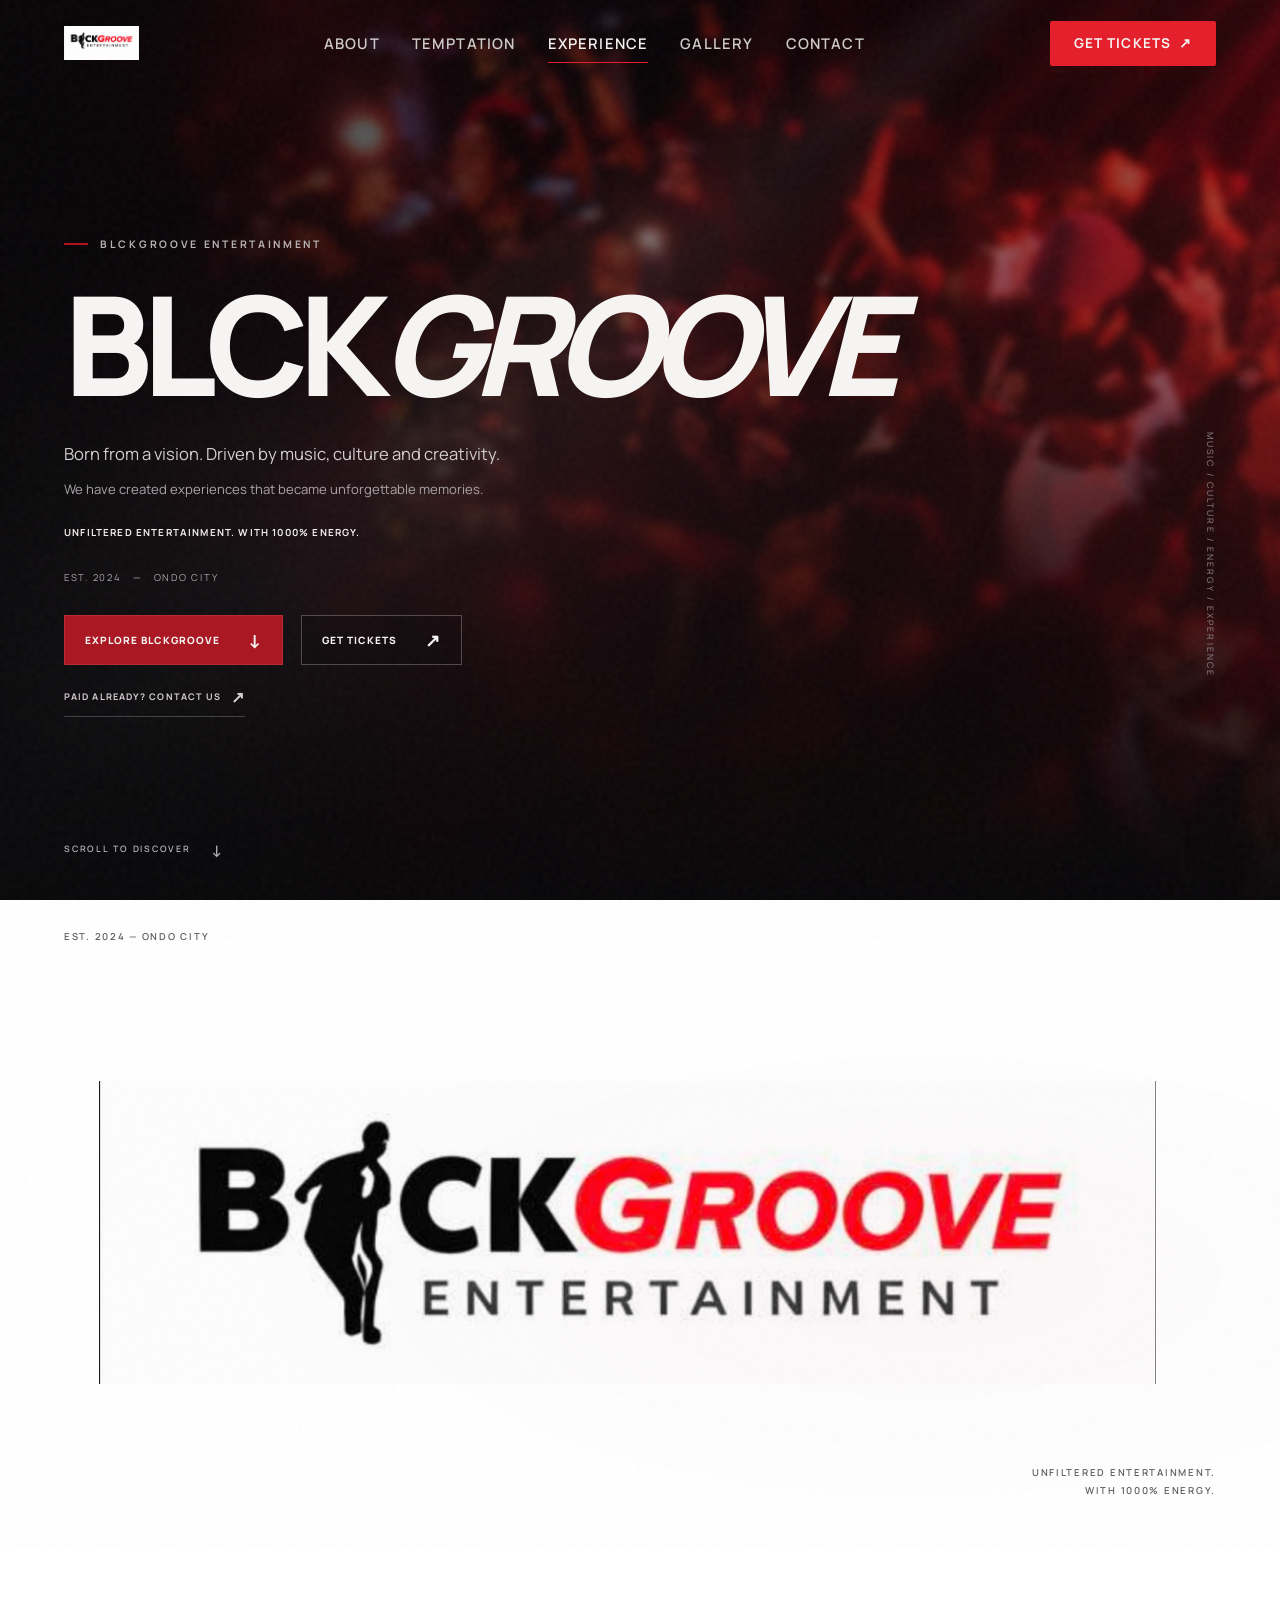
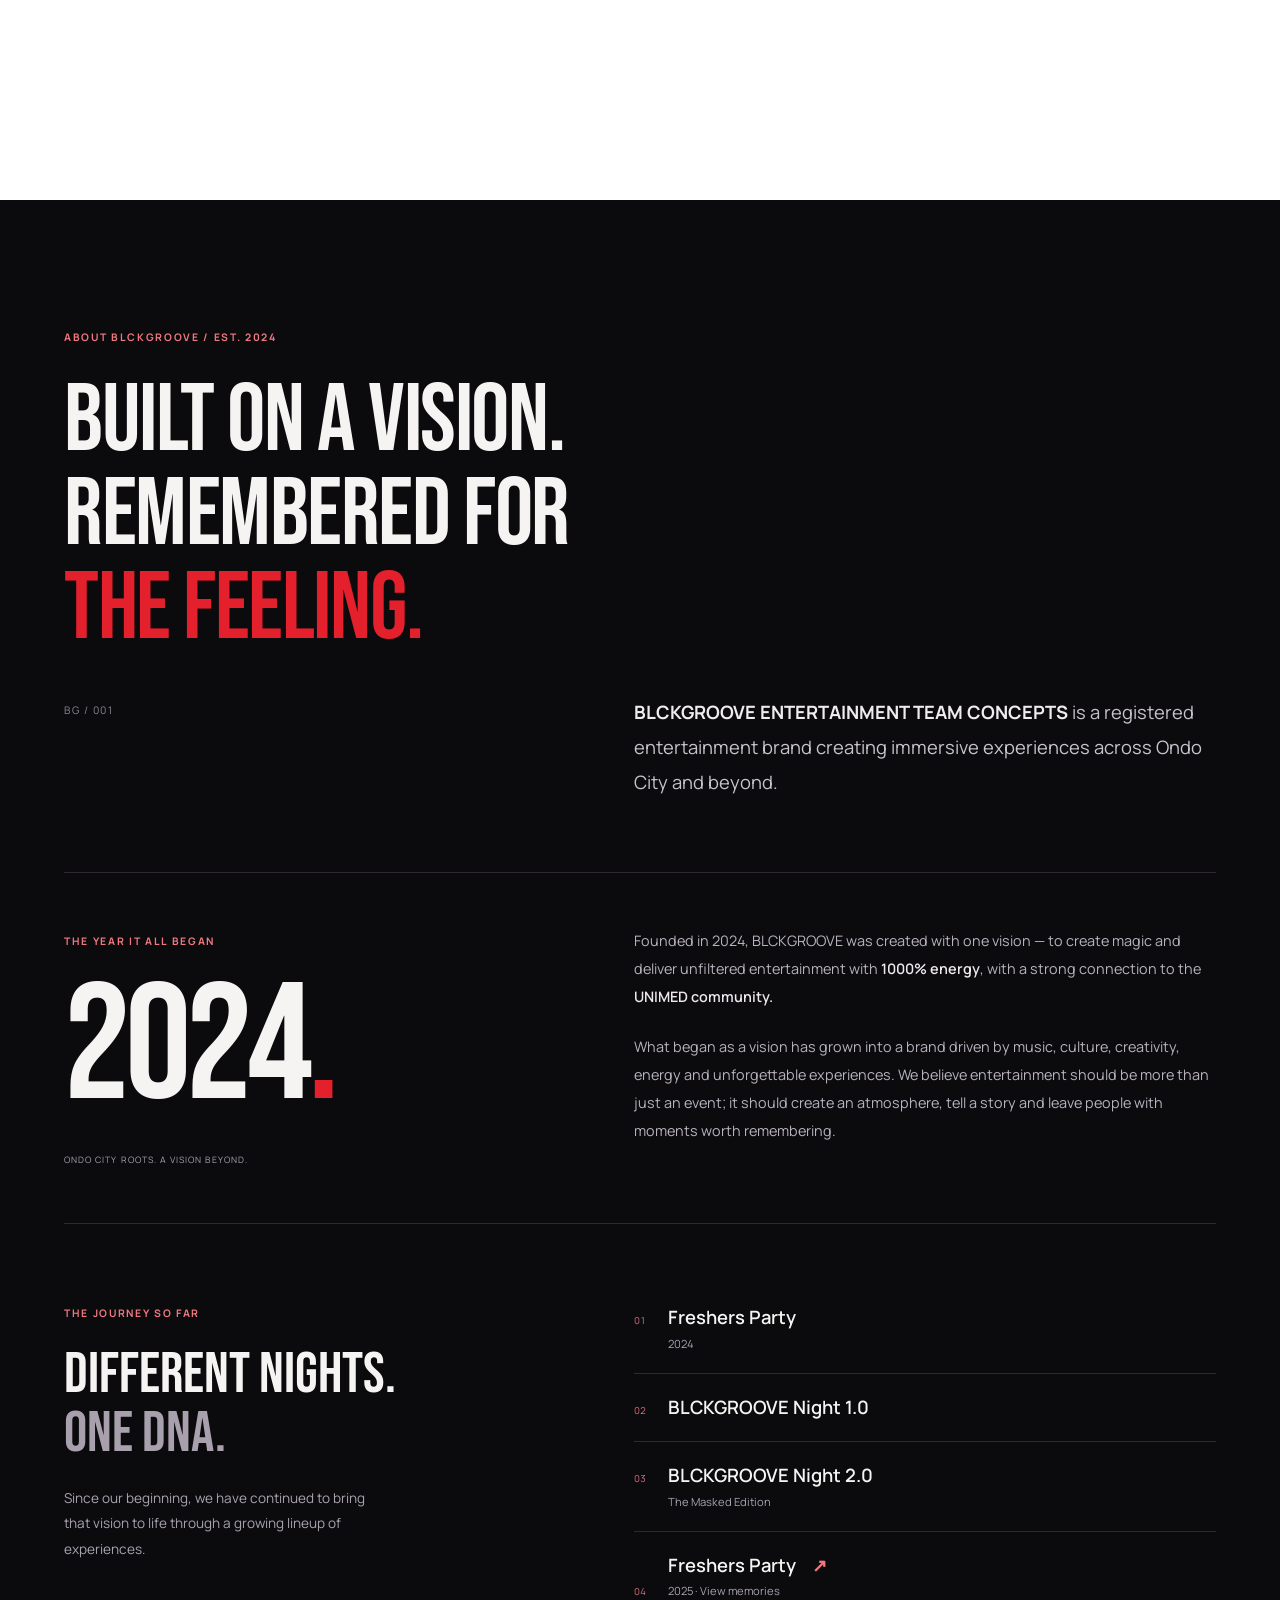
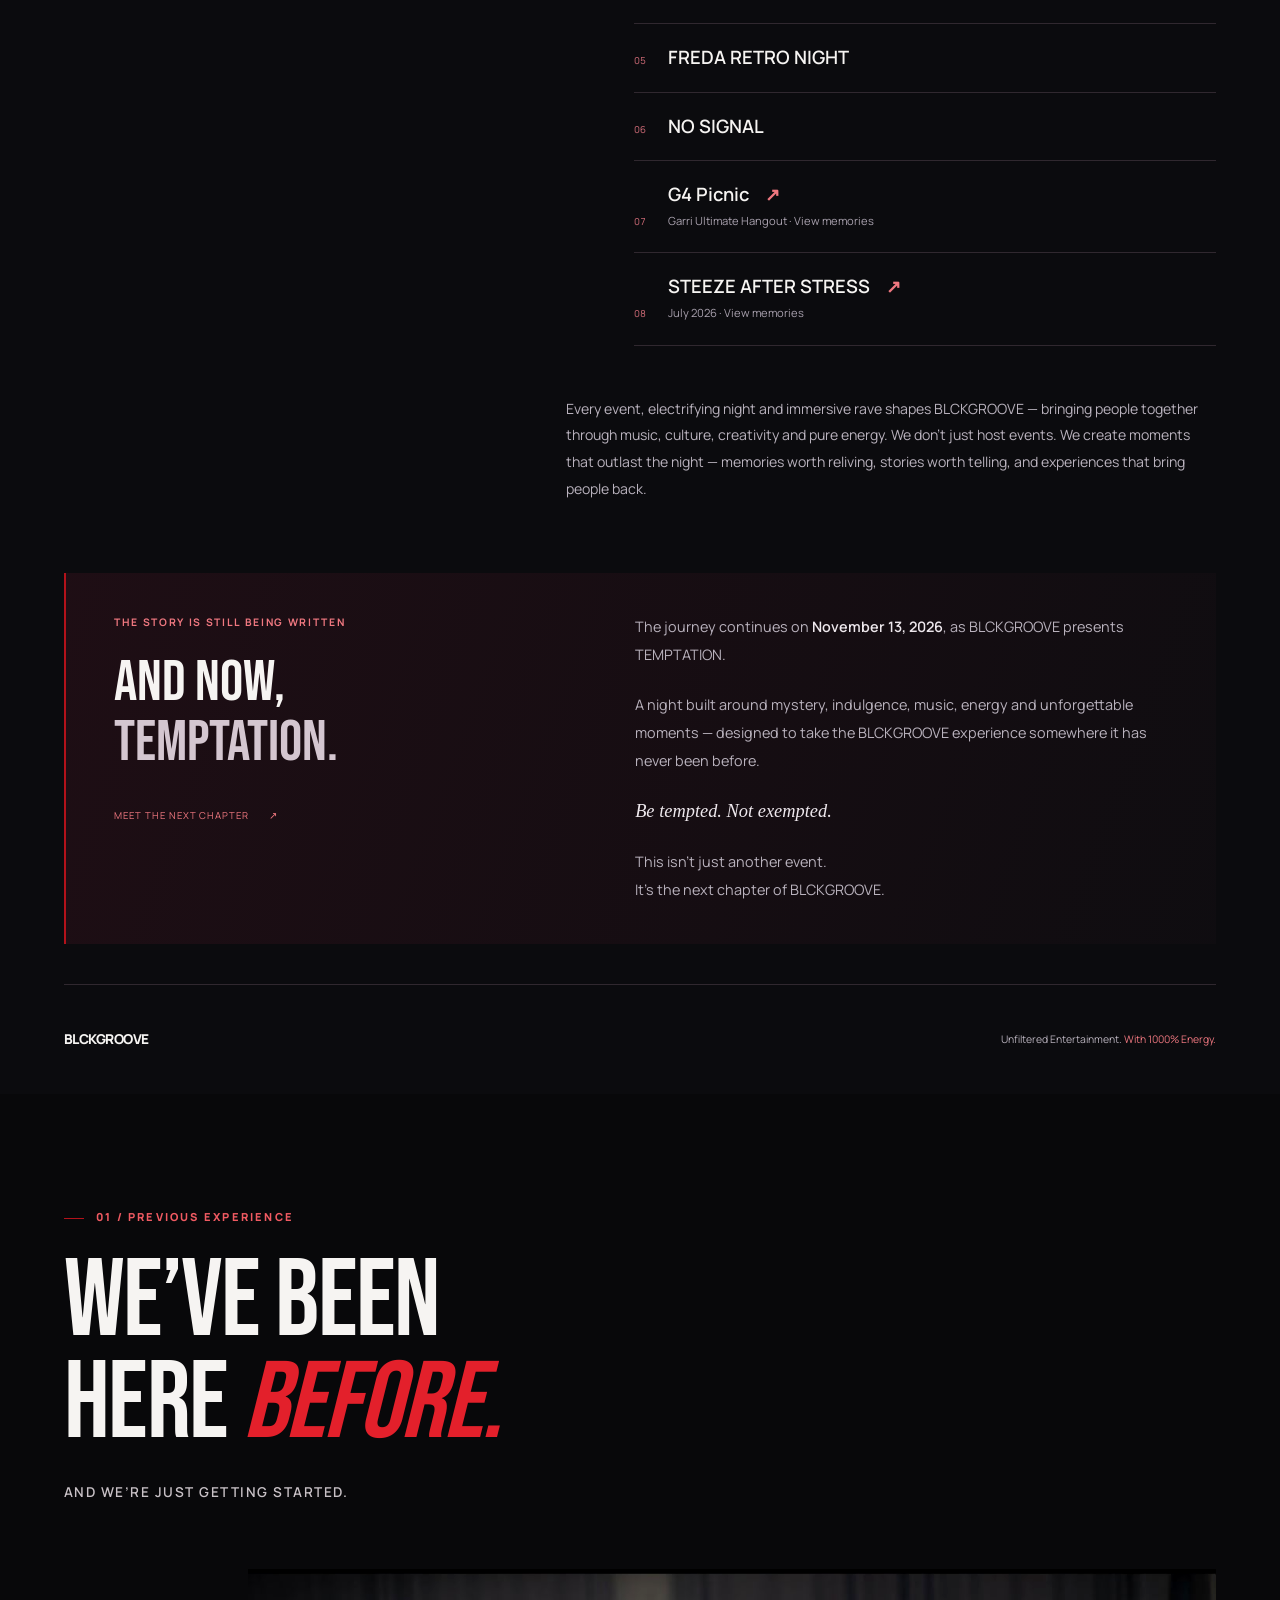
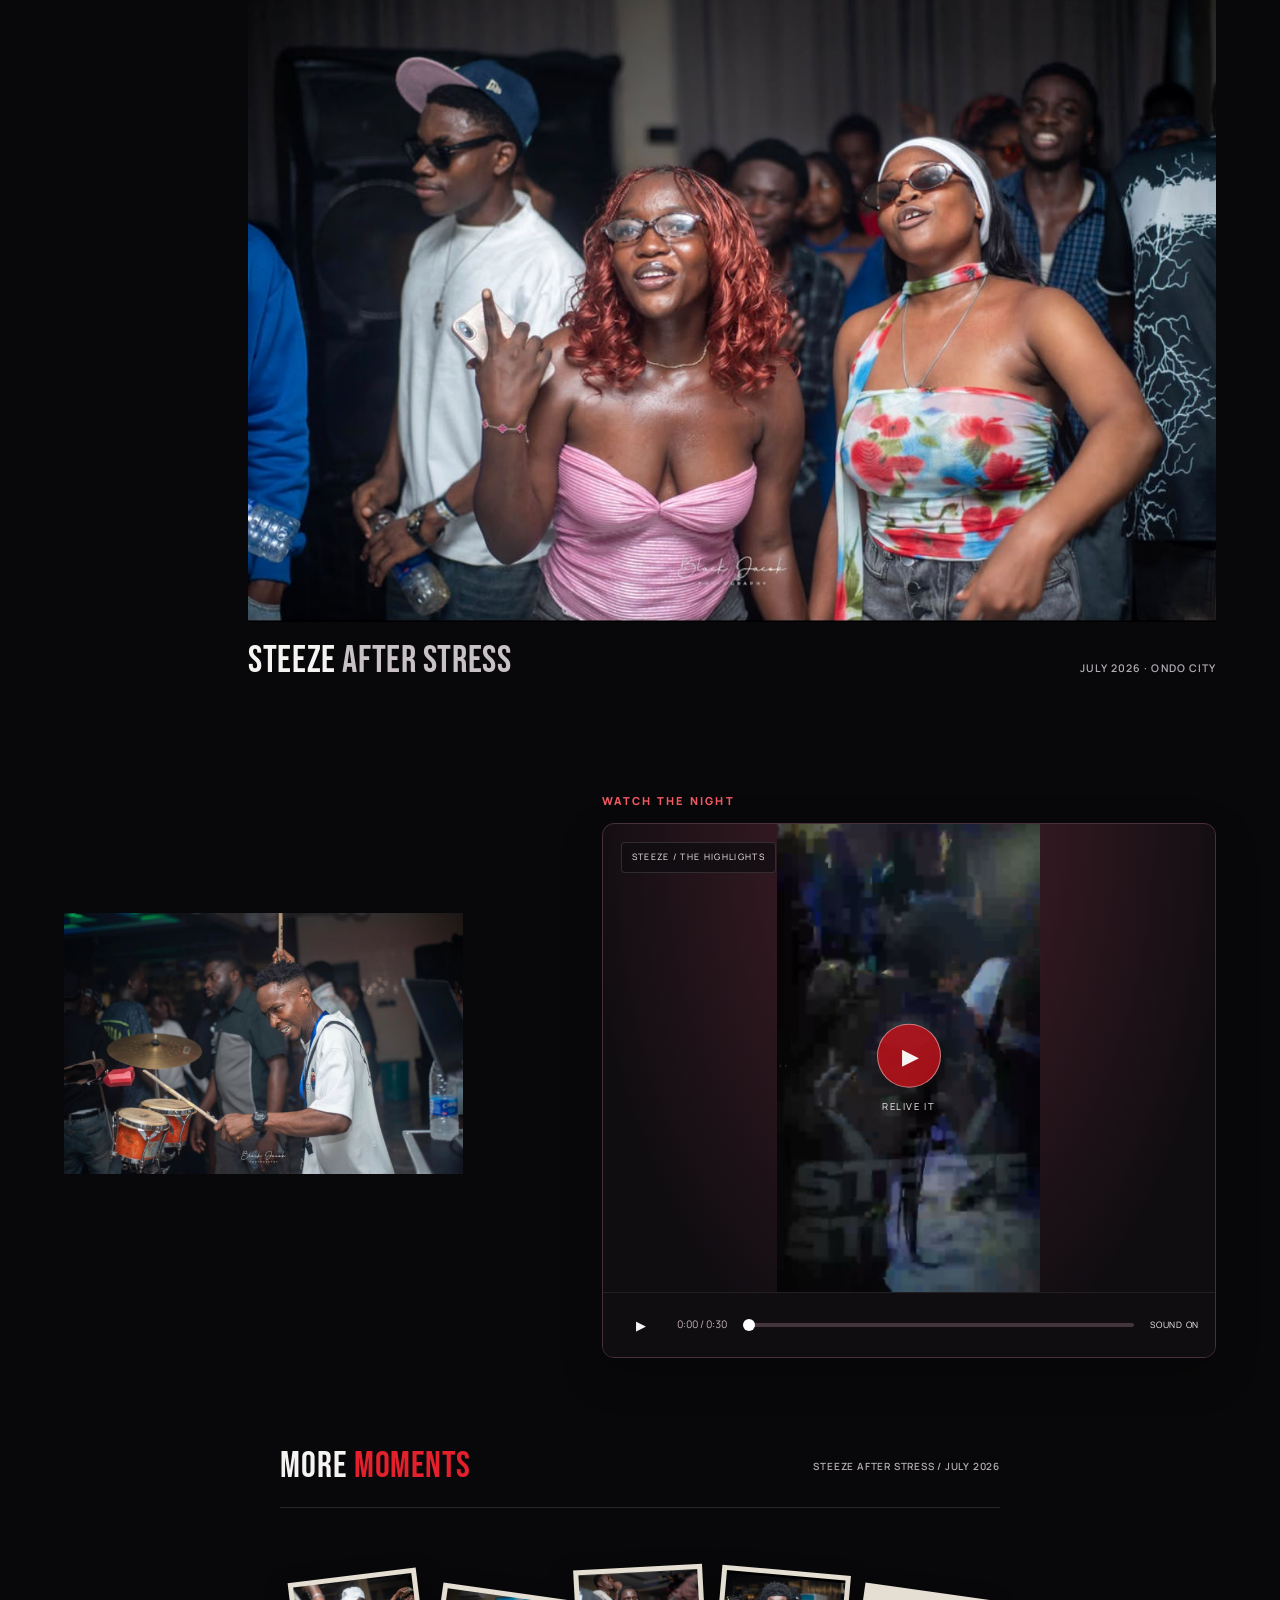
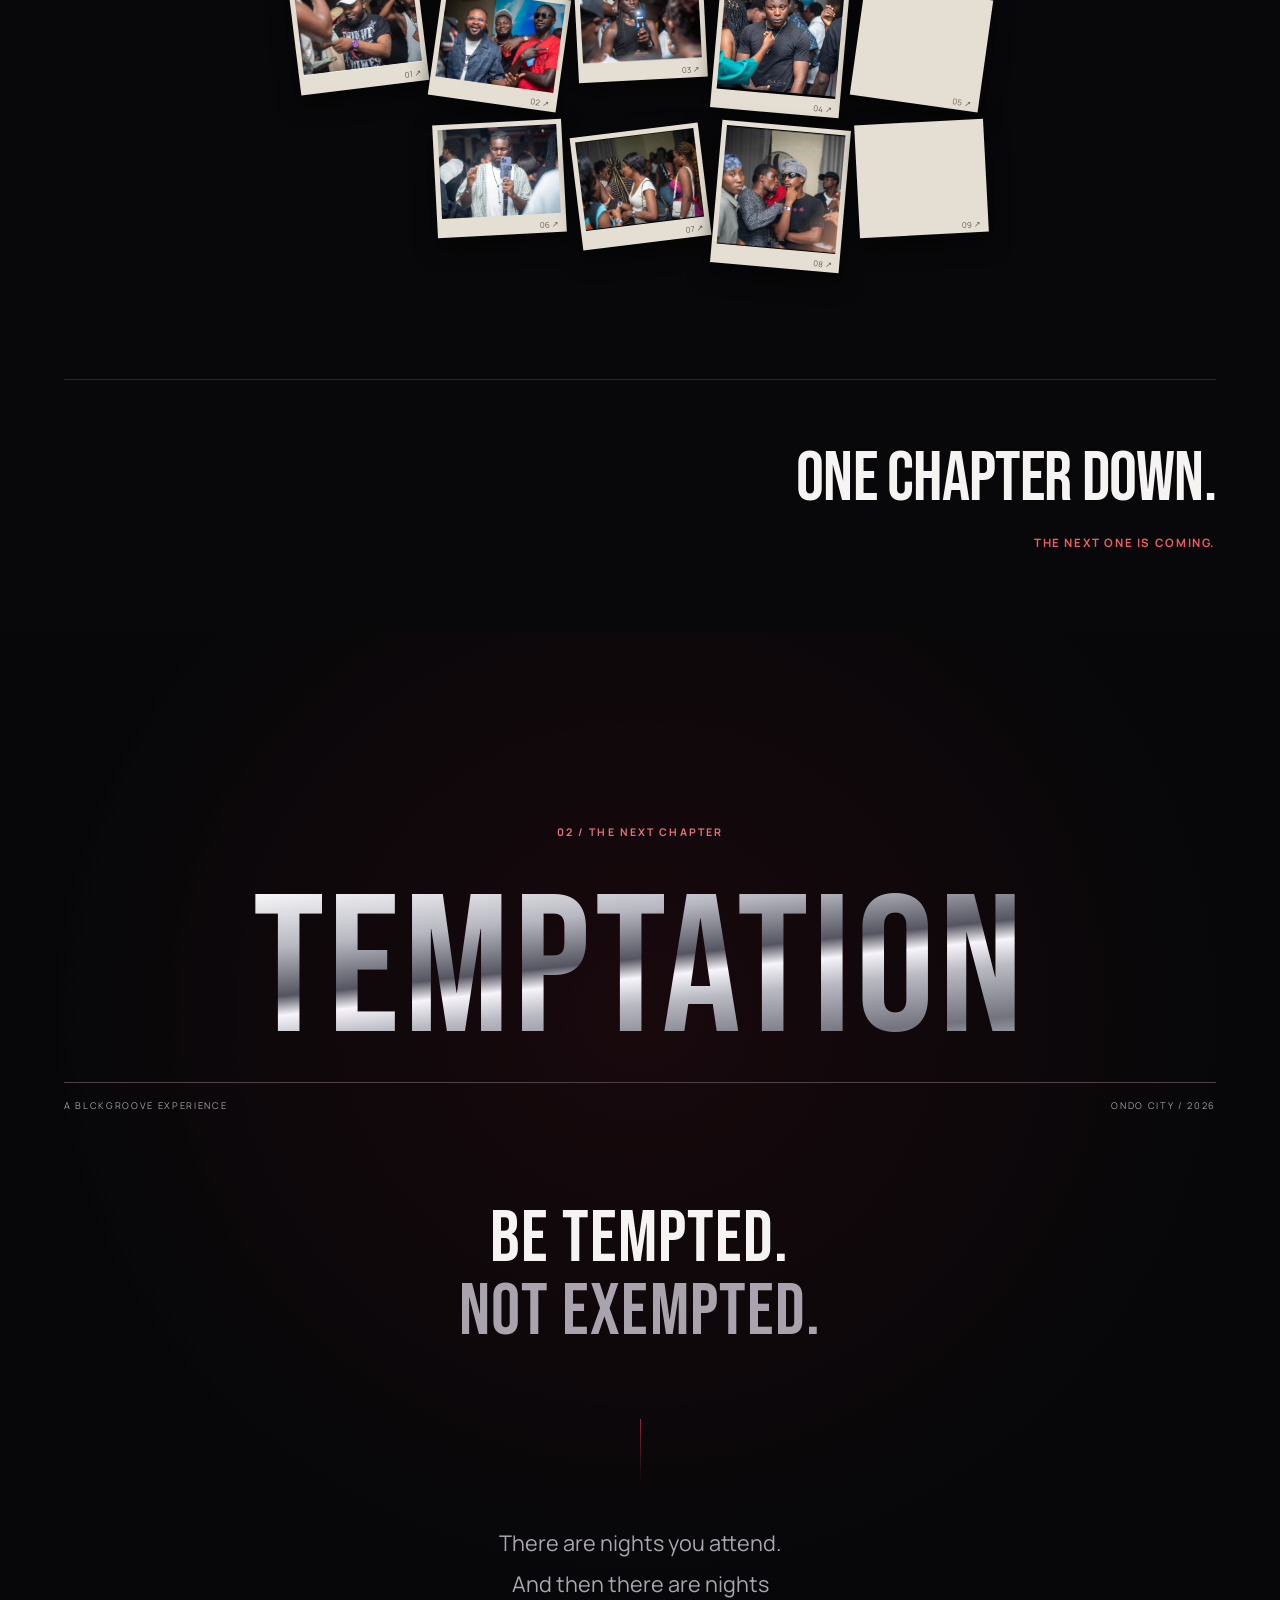
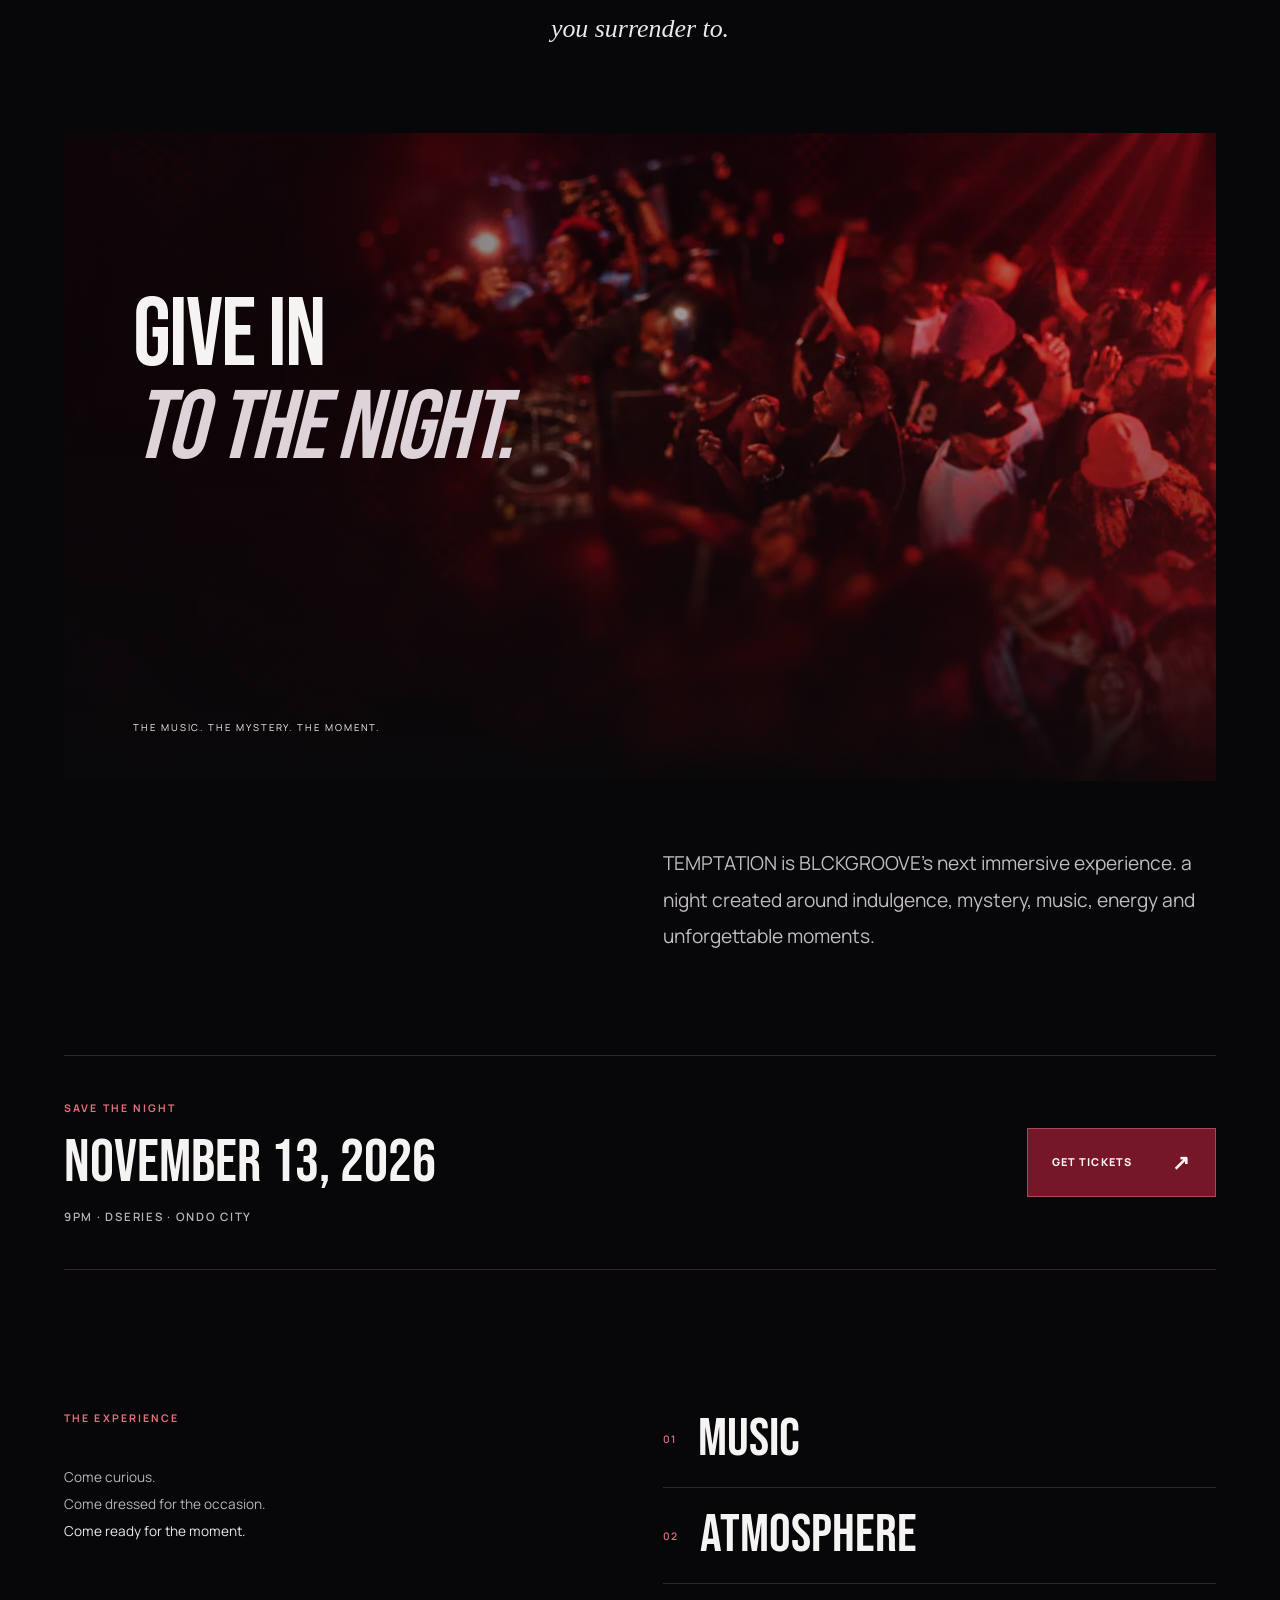
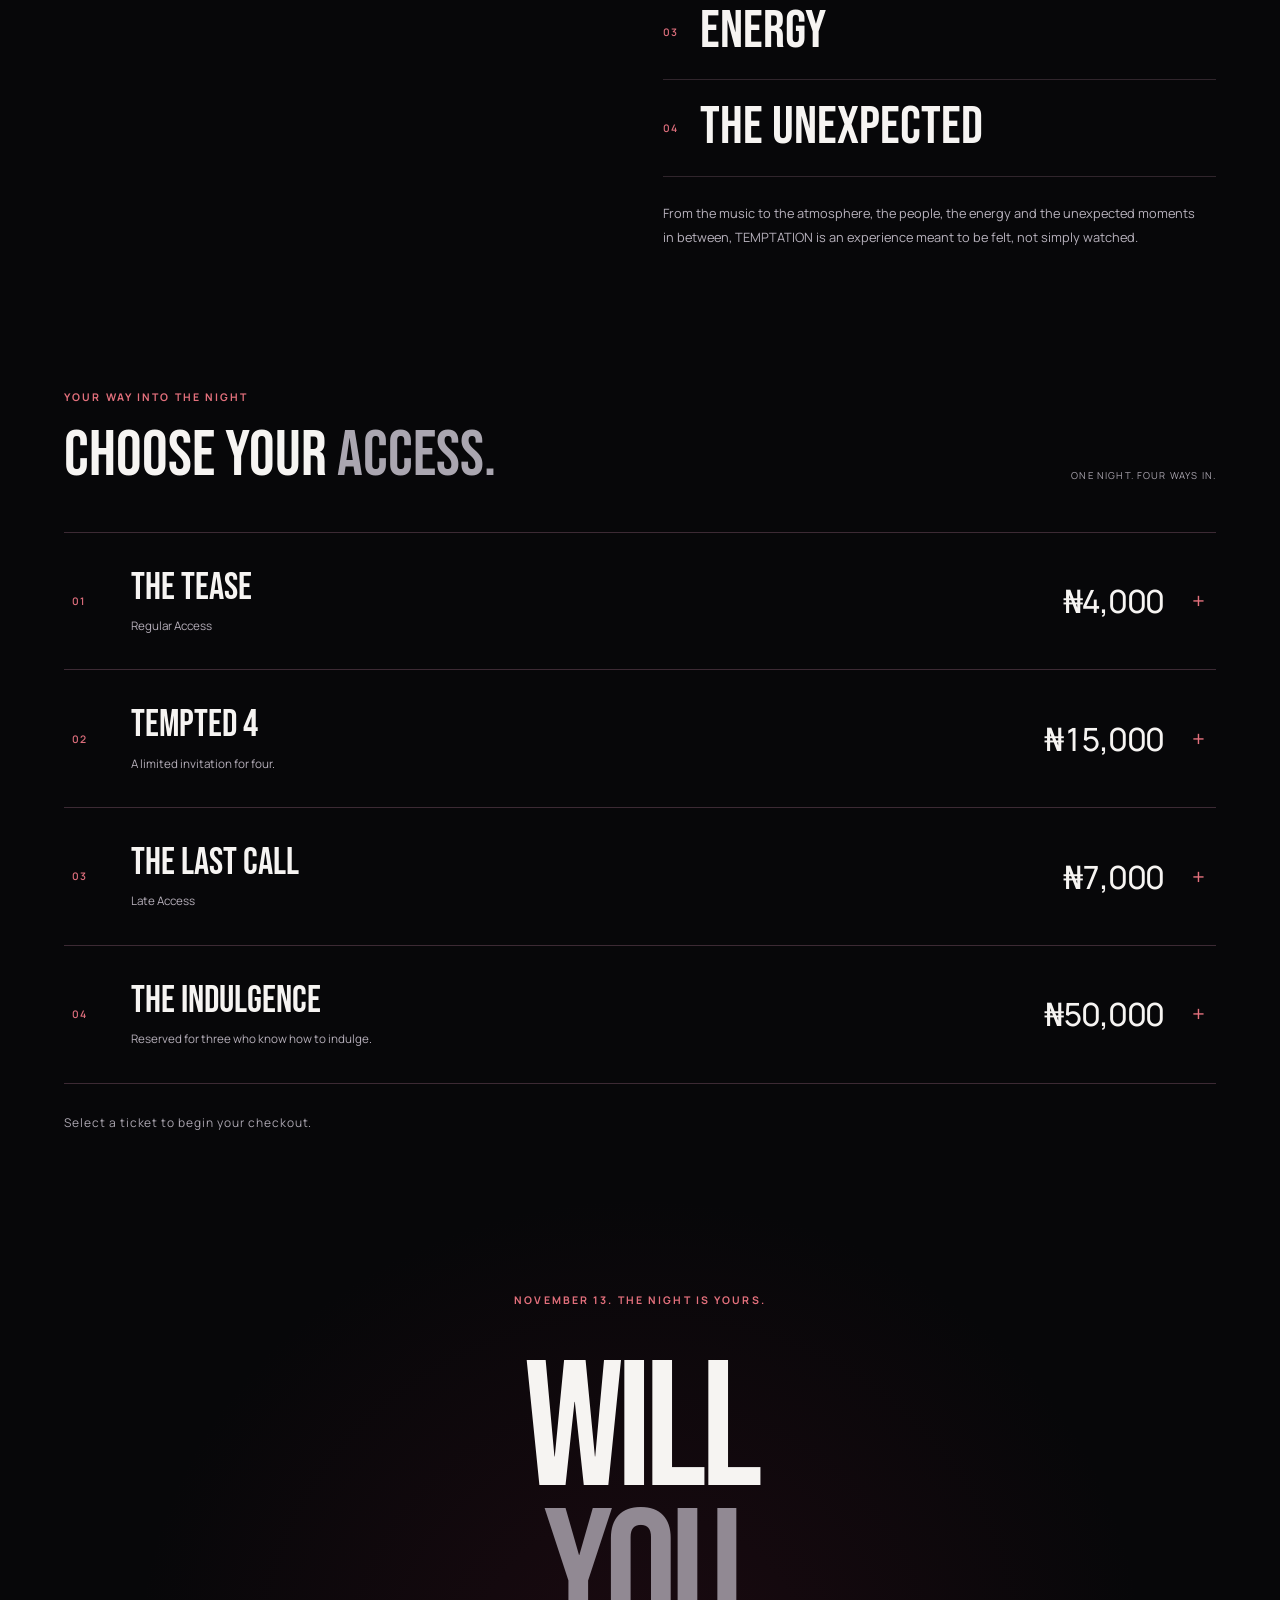
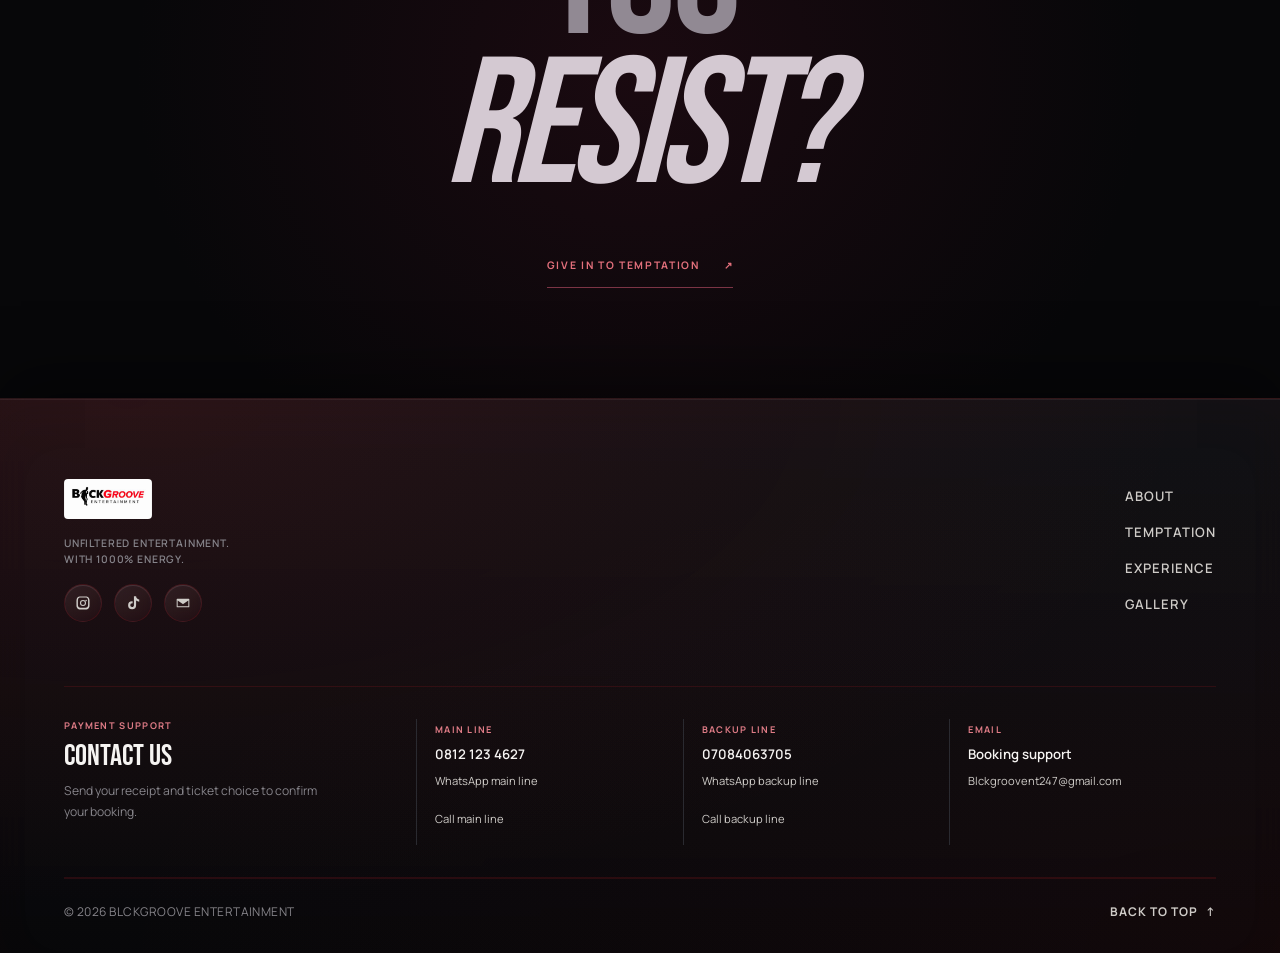
<file: index.html>
<!doctype html>
<html lang="en">
  <head>
    <meta charset="UTF-8" />
    <meta name="viewport" content="width=device-width, initial-scale=1.0" />
    <title>BLCKGROOVE Events in Ondo City | Parties, Music &amp; Culture</title>
    <meta
      name="description"
      content="BLCKGROOVE Entertainment Team Concepts hosts parties and nightlife events in Ondo City, Nigeria."
    />
    <meta
      name="keywords"
      content="BLCKGROOVE, events in Ondo City, parties in Ondo, Ondo City nightlife, music events in Ondo, TEMPTATION event"
    />
    <meta name="author" content="BLCKGROOVE Entertainment Team Concepts" />
    <meta name="robots" content="index, follow, max-image-preview:large" />
    <meta name="theme-color" content="#08080a" />
    <link rel="canonical" href="https://blckgroove.com.ng/" />
    <meta property="og:type" content="website" />
    <meta property="og:site_name" content="BLCKGROOVE Entertainment" />
    <meta
      property="og:title"
      content="BLCKGROOVE Events in Ondo City | Parties, Music &amp; Culture"
    />
    <meta
      property="og:description"
      content="Parties, nightlife events and unforgettable music experiences in Ondo City, Nigeria."
    />
    <meta property="og:url" content="https://blckgroove.com.ng/" />
    <meta
      property="og:image"
      content="https://blckgroove.com.ng/assets/hero/flyer-atmosphere.webp"
    />
    <meta
      property="og:image:alt"
      content="BLCKGROOVE nightlife event in Ondo City"
    />
    <meta name="twitter:card" content="summary_large_image" />
    <meta name="twitter:title" content="BLCKGROOVE Events in Ondo City" />
    <meta
      name="twitter:description"
      content="Parties, nightlife events and music experiences by BLCKGROOVE in Ondo City."
    />
    <meta
      name="twitter:image"
      content="https://blckgroove.com.ng/assets/hero/flyer-atmosphere.webp"
    />
    <link
      rel="alternate"
      type="application/rss+xml"
      title="BLCKGROOVE events"
      href="events.xml"
    />

    <script type="application/ld+json">
      {
        "@context": "https://schema.org",
        "@graph": [
          {
            "@type": "Organization",
            "@id": "https://blckgroove.com.ng/#organization",
            "name": "BLCKGROOVE Entertainment Team Concepts",
            "alternateName": [
              "BLCKGROOVE",
              "Blckgroove Entertainment Team Concept",
              "Blckgroove Entertainment Team Concepts",
              "Blackgroove Ondo",
              "Blckgroove Odo",
              "Blackgroove",
              "Blackgroove Entertainment Team Concept",
              "Blackgroove Entertainment Team Concepts",
              "Black Groove Entertainment Team Concept",
              "Black Groove Entertainment Team Concepts",
              "Blackgoove",
              "Blackgoove Entertainment Team Concept",
              "Blackgoove Entertainment Team Concepts",
              "Blvk Groove",
              "BlvkGroove",
              "Blvk Groove Entertainment Team Concept",
              "Blvk Groove Entertainment Team Concepts",
              "BlvkGroove Entertainment Team Concepts"
            ],
            "url": "https://blckgroove.com.ng/",
            "logo": "https://blckgroove.com.ng/assets/logo/blckgroove-logo.jpeg",
            "sameAs": [
              "https://instagram.com/Blckgroovent247",
              "https://tiktok.com/@Blckgroovent247"
            ],
            "areaServed": {
              "@type": "City",
              "name": "Ondo City"
            }
          },
          {
            "@type": "Event",
            "@id": "https://blckgroove.com.ng/#temptation",
            "name": "TEMPTATION by BLCKGROOVE",
            "description": "TEMPTATION is an immersive BLCKGROOVE nightlife, music and party experience in Ondo City, Nigeria.",
            "startDate": "2026-11-13T21:00:00+01:00",
            "eventStatus": "https://schema.org/EventScheduled",
            "eventAttendanceMode": "https://schema.org/OfflineEventAttendanceMode",
            "image": [
              "https://blckgroove.com.ng/assets/hero/flyer-atmosphere.webp",
              "https://blckgroove.com.ng/assets/logo/blckgroove-logo.jpeg"
            ],
            "location": {
              "@type": "Place",
              "name": "DSeries",
              "address": {
                "@type": "PostalAddress",
                "addressLocality": "Ondo City",
                "addressCountry": "NG"
              }
            },
            "organizer": {
              "@id": "https://blckgroove.com.ng/#organization"
            },
            "offers": [
              {
                "@type": "Offer",
                "name": "The Tease",
                "price": "4000",
                "priceCurrency": "NGN",
                "availability": "https://schema.org/InStock",
                "url": "https://blckgroove.com.ng/#tickets"
              },
              {
                "@type": "Offer",
                "name": "Tempted 4",
                "price": "15000",
                "priceCurrency": "NGN",
                "availability": "https://schema.org/InStock",
                "url": "https://blckgroove.com.ng/#tickets"
              }
            ]
          },
          {
            "@type": "VideoObject",
            "name": "Steeze After Stress event film in Ondo City",
            "description": "A short event film from BLCKGROOVE's Steeze After Stress experience in Ondo City.",
            "thumbnailUrl": "https://blckgroove.com.ng/assets/images/WhatsApp%20Image%202026-09-22%20at%2016.36.47.jpeg",
            "uploadDate": "2026-07-01T00:00:00+01:00",
            "contentUrl": "https://blckgroove.com.ng/assets/videos/steeze-after-stress-30s.mp4",
            "embedUrl": "https://blckgroove.com.ng/#previous-experience",
            "isFamilyFriendly": true
          }
        ]
      }
    </script>

    <link
      rel="icon"
      type="image/jpeg"
      href="https://blckgroove.com.ng/assets/logo/blckgroove-logo.jpeg"
    />
    <link
      rel="shortcut icon"
      type="image/jpeg"
      href="https://blckgroove.com.ng/assets/logo/blckgroove-logo.jpeg"
    />
    <link
      rel="apple-touch-icon"
      href="https://blckgroove.com.ng/assets/logo/blckgroove-logo.jpeg"
    />

    <link rel="stylesheet" href="css/variables.css" />
    <link rel="stylesheet" href="css/global.css" />
    <link rel="stylesheet" href="css/hero.css" />
    <link rel="stylesheet" href="css/brand-statement.css" />
    <link rel="stylesheet" href="css/memories.css" />
    <link rel="stylesheet" href="css/about.css" />
    <link rel="stylesheet" href="css/picnic.css" />
    <link rel="stylesheet" href="css/temptation.css" />
    <link rel="stylesheet" href="css/navbar.css" />
    <link rel="stylesheet" href="css/footer.css" />
    <link rel="stylesheet" href="css/responsive.css" />
  </head>
  <body id="top">
    <!-- Navbar is injected here by js/navbar.js from components/navbar.html -->
    <div id="navbar-root"></div>

    <main>
      <section class="hero" aria-labelledby="hero-title" data-hero>
        <!-- Text-free background adapted from the supplied flyer. -->
        <div class="hero__media" aria-hidden="true">
          <img
            src="assets/hero/flyer-atmosphere.webp"
            alt="BLCKGROOVE nightlife event atmosphere in Ondo City"
            fetchpriority="high"
            decoding="async"
            width="1672"
            height="941"
          />
        </div>
        <div class="hero__atmosphere" aria-hidden="true"></div>
        <div class="hero__grain" aria-hidden="true"></div>
        <div class="hero__inner">
          <div class="hero__content">
            <header class="hero__brand">
              <p class="hero__eyebrow">BLCKGROOVE ENTERTAINMENT</p>
              <h1 class="hero__title" id="hero-title">
                BLCK<span>GROOVE</span>
              </h1>
            </header>
            <div class="hero__story">
              <p class="hero__statement">
                Born from a vision. Driven by music, culture and creativity.
              </p>
              <p class="hero__community">
                We have created experiences that became unforgettable memories.
              </p>
              <p class="hero__manifesto">
                UNFILTERED ENTERTAINMENT. <span>WITH 1000% ENERGY.</span>
              </p>
              <p class="hero__origin">
                EST. 2024 <span aria-hidden="true">&mdash;</span> ONDO CITY
              </p>
            </div>
            <div class="hero__actions">
              <a
                class="hero__cta hero__cta--primary"
                href="#about"
                data-hero-scroll
                >EXPLORE BLCKGROOVE <span aria-hidden="true">&darr;</span></a
              >
              <!-- Reserved for the upcoming ticket information section. -->
              <a class="hero__cta hero__cta--secondary" href="#tickets"
                >GET TICKETS <span aria-hidden="true">&nearr;</span></a
              >
            </div>
            <a class="hero__contact" href="#contact">
              PAID ALREADY? CONTACT US <span aria-hidden="true">&nearr;</span>
            </a>
          </div>
          <p class="hero__edge">MUSIC / CULTURE / ENERGY / EXPERIENCE</p>
          <a class="hero__scroll" href="#about" data-hero-scroll
            >SCROLL TO DISCOVER <span aria-hidden="true">&darr;</span></a
          >
        </div>
      </section>

      <section
        class="brand-statement"
        id="brand"
        aria-label="BLCKGROOVE brand statement"
        data-brand-statement
      >
        <svg width="0" height="0" aria-hidden="true" style="position: absolute">
          <defs>
            <filter id="brand-white-ink" color-interpolation-filters="sRGB">
              <feColorMatrix type="luminanceToAlpha" />
              <feComponentTransfer>
                <feFuncR type="linear" slope="0" intercept="1" />
                <feFuncG type="linear" slope="0" intercept="1" />
                <feFuncB type="linear" slope="0" intercept="1" />
              </feComponentTransfer>
            </filter>
          </defs>
        </svg>
        <div class="brand-statement__stage">
          <div class="brand-statement__light" aria-hidden="true"></div>
          <p class="brand-statement__origin">EST. 2024 &mdash; ONDO CITY</p>
          <div class="brand-statement__reveal">
            <div class="brand-statement__mark">
              <img
                src="assets/logo/blckgroove-logo.jpeg"
                alt="BLCKGROOVE Entertainment"
                width="1242"
                height="565"
                loading="lazy"
                decoding="async"
              />
            </div>
          </div>
          <p class="brand-statement__signature">
            UNFILTERED ENTERTAINMENT.<br />WITH 1000% ENERGY.
          </p>
        </div>
      </section>

      <section class="about" id="about" aria-labelledby="about-title">
        <div class="about__inner">
          <header class="about__header">
            <p class="about__label">ABOUT BLCKGROOVE / EST. 2024</p>
            <h2 id="about-title">
              BUILT ON A VISION.<br />REMEMBERED FOR<br /><span
                >THE FEELING.</span
              >
            </h2>
            <div class="about__intro">
              <span class="about__index" aria-hidden="true">BG / 001</span>
              <p>
                <strong>BLCKGROOVE ENTERTAINMENT TEAM CONCEPTS</strong> is a
                registered entertainment brand creating immersive experiences
                across Ondo City and beyond.
              </p>
            </div>
          </header>
          <div class="about__origin">
            <div class="about__year">
              <span class="about__label">THE YEAR IT ALL BEGAN</span>
              <p>2024<span aria-hidden="true">.</span></p>
              <span>ONDO CITY ROOTS. A VISION BEYOND.</span>
            </div>
            <div class="about__copy">
              <p>
                Founded in 2024, BLCKGROOVE was created with one vision &mdash;
                to create magic and deliver unfiltered entertainment with
                <strong>1000% energy</strong>, with a strong connection to the
                <strong>UNIMED community.</strong>
              </p>
              <p>
                What began as a vision has grown into a brand driven by music,
                culture, creativity, energy and unforgettable experiences. We
                believe entertainment should be more than just an event; it
                should create an atmosphere, tell a story and leave people with
                moments worth remembering.
              </p>
            </div>
          </div>
          <div class="about__archive">
            <div class="about__archive-intro">
              <p class="about__label">THE JOURNEY SO FAR</p>
              <h3>DIFFERENT NIGHTS.<br /><span>ONE DNA.</span></h3>
              <p>
                Since our beginning, we have continued to bring that vision to
                life through a growing lineup of experiences.
              </p>
            </div>
            <ol class="about__events">
              <li>
                <span>01</span>
                <h4>Freshers Party <small>2024</small></h4>
              </li>
              <li>
                <span>02</span>
                <h4>BLCKGROOVE Night 1.0</h4>
              </li>
              <li>
                <span>03</span>
                <h4>BLCKGROOVE Night 2.0 <small>The Masked Edition</small></h4>
              </li>
              <li>
                <span>04</span>
                <h4><button class="picnic-trigger" type="button" data-freshers-open aria-haspopup="dialog" aria-controls="freshers-memories">Freshers Party <span aria-hidden="true">&nearr;</span><small>2025 &middot; View memories</small></button></h4>
              </li>
              <li>
                <span>05</span>
                <h4>FREDA RETRO NIGHT</h4>
              </li>
              <li>
                <span>06</span>
                <h4>NO SIGNAL</h4>
              </li>
              <li>
                <span>07</span>
                <h4><button class="picnic-trigger" type="button" data-picnic-open aria-haspopup="dialog" aria-controls="picnic-memories">G4 Picnic <span aria-hidden="true">&nearr;</span><small>Garri Ultimate Hangout &middot; View memories</small></button></h4>
              </li>
              <li>
                <span>08</span>
                <h4><button class="picnic-trigger" type="button" data-steeze-open aria-haspopup="dialog" aria-controls="steeze-memories">STEEZE AFTER STRESS <span aria-hidden="true">&nearr;</span><small>July 2026 &middot; View memories</small></button></h4>
              </li>
            </ol>
          </div>
          <p class="about__reflection">
            Every event, electrifying night and immersive rave shapes BLCKGROOVE
            &mdash; bringing people together through music, culture, creativity
            and pure energy. We don&rsquo;t just host events. We create moments
            that outlast the night &mdash; memories worth reliving, stories
            worth telling, and experiences that bring people back.
          </p>
          <aside class="about__next" aria-labelledby="about-next-title">
            <div>
              <p class="about__label">THE STORY IS STILL BEING WRITTEN</p>
              <h3 id="about-next-title">
                AND NOW,<br /><span>TEMPTATION.</span>
              </h3>
              <a href="#temptation"
                >MEET THE NEXT CHAPTER
                <span aria-hidden="true">&nearr;</span></a
              >
            </div>
            <div class="about__copy">
              <p>
                The journey continues on <strong>November 13, 2026</strong>, as
                BLCKGROOVE presents TEMPTATION.
              </p>
              <p>
                A night built around mystery, indulgence, music, energy and
                unforgettable moments &mdash; designed to take the BLCKGROOVE
                experience somewhere it has never been before.
              </p>
              <p class="about__promise">Be tempted. Not exempted.</p>
              <p>
                This isn&rsquo;t just another event.<br />It&rsquo;s the next
                chapter of BLCKGROOVE.
              </p>
            </div>
          </aside>
          <footer class="about__signature">
            <strong>BLCKGROOVE</strong
            ><span>Unfiltered Entertainment. <em>With 1000% Energy.</em></span>
          </footer>
        </div>
      </section>

      <section
        class="memories"
        id="previous-experience"
        aria-labelledby="memories-title"
        data-memories
      >
        <div class="memories__inner">
          <header class="memories__intro" data-reveal>
            <p class="memories__label">01 / PREVIOUS EXPERIENCE</p>
            <h2 id="memories-title">
              WE&rsquo;VE BEEN<br />HERE <em>BEFORE.</em>
            </h2>
            <p class="memories__subheading">
              AND WE&rsquo;RE JUST GETTING STARTED.
            </p>
          </header>
          <figure class="memories__feature" data-reveal>
            <img
              src="assets/images/WhatsApp%20Image%202026-09-22%20at%2016.36.47.jpeg"
              alt="Guests enjoying the night at Steeze After Stress"
              loading="lazy"
              decoding="async"
              width="1242"
              height="839"
            />
            <figcaption>
              <h3>STEEZE <span>AFTER STRESS</span></h3>
              <p>JULY 2026 &middot; ONDO CITY</p>
            </figcaption>
          </figure>
          <div class="memories__pair">
            <figure class="memories__support" data-reveal>
              <img
                src="assets/images/WhatsApp%20Image%202026-09-22%20at%2016.36.49.jpeg"
                alt="A smiling percussionist playing drums at Steeze After Stress"
                loading="lazy"
                decoding="async"
                width="1242"
                height="813"
              />
            </figure>
            <div class="memories__film" data-reveal>
              <p class="memories__label">WATCH THE NIGHT</p>
        <div class="picnic__player">
          <video playsinline preload="none" poster="assets/images/steeze-poster.jpg" aria-label="Steeze After Stress highlights, 30 seconds"><source src="assets/videos/steeze-after-stress-30s.mp4" type="video/mp4"></video>
          <span class="picnic__film-tag">STEEZE / THE HIGHLIGHTS</span>
          <button type="button" class="picnic__big-play" aria-label="Play Steeze After Stress highlights"><span aria-hidden="true">▶</span><small>RELIVE IT</small></button>
          <div class="picnic__controls">
            <button type="button" data-film-play aria-label="Play video">▶</button>
            <span class="picnic__time">0:00 / 0:30</span>
            <input class="picnic__progress" type="range" min="0" max="30" step="0.1" value="0" aria-label="Video progress" disabled>
            <button type="button" data-film-sound aria-label="Mute video" aria-pressed="false">SOUND ON</button>
          </div>
        </div>
        <p class="picnic__status" role="status"></p>

            </div>
          </div>
          <div class="memories__wall" id="gallery">
            <div class="memories__wall-heading">
              <h3>MORE <em>MOMENTS</em></h3>
              <span>STEEZE AFTER STRESS / JULY 2026</span>
            </div>
            <div class="memories__grid">
              <button
                class="memories__moment"
                type="button"
                data-memory
                data-reveal
                aria-label="Open moment 1 from Steeze After Stress"
              >
                <img
                  src="assets/images/WhatsApp%20Image%202026-09-22%20at%2016.36.44%20(1).jpeg"
                  alt="Guests at Steeze After Stress in Ondo City, moment 1"
                  loading="lazy"
                  decoding="async"
                /><span aria-hidden="true">01 &nearr;</span>
              </button>
              <button
                class="memories__moment"
                type="button"
                data-memory
                data-reveal
                aria-label="Open moment 2 from Steeze After Stress"
              >
                <img
                  src="assets/images/WhatsApp%20Image%202026-09-22%20at%2016.36.44.jpeg"
                  alt="Guests at Steeze After Stress in Ondo City, moment 2"
                  loading="lazy"
                  decoding="async"
                /><span aria-hidden="true">02 &nearr;</span>
              </button>
              <button
                class="memories__moment"
                type="button"
                data-memory
                data-reveal
                aria-label="Open moment 3 from Steeze After Stress"
              >
                <img
                  src="assets/images/WhatsApp%20Image%202026-09-22%20at%2016.36.45.jpeg"
                  alt="Guests at Steeze After Stress in Ondo City, moment 3"
                  loading="lazy"
                  decoding="async"
                /><span aria-hidden="true">03 &nearr;</span>
              </button>
              <button
                class="memories__moment"
                type="button"
                data-memory
                data-reveal
                aria-label="Open moment 4 from Steeze After Stress"
              >
                <img
                  src="assets/images/WhatsApp%20Image%202026-09-22%20at%2016.36.46%20(1).jpeg"
                  alt="Guests at Steeze After Stress in Ondo City, moment 4"
                  loading="lazy"
                  decoding="async"
                /><span aria-hidden="true">04 &nearr;</span>
              </button>
              <button
                class="memories__moment"
                type="button"
                data-memory
                data-reveal
                aria-label="Open moment 5 from Steeze After Stress"
              >
                <img
                  src="assets/images/WhatsApp%20Image%202026-09-22%20at%2016.36.46.jpeg"
                  alt="Guests at Steeze After Stress in Ondo City, moment 5"
                  loading="lazy"
                  decoding="async"
                /><span aria-hidden="true">05 &nearr;</span>
              </button>
              <button
                class="memories__moment"
                type="button"
                data-memory
                data-reveal
                aria-label="Open moment 6 from Steeze After Stress"
              >
                <img
                  src="assets/images/WhatsApp%20Image%202026-09-22%20at%2016.36.47%20(1).jpeg"
                  alt="Guests at Steeze After Stress in Ondo City, moment 6"
                  loading="lazy"
                  decoding="async"
                /><span aria-hidden="true">06 &nearr;</span>
              </button>
              <button
                class="memories__moment"
                type="button"
                data-memory
                data-reveal
                aria-label="Open moment 7 from Steeze After Stress"
              >
                <img
                  src="assets/images/WhatsApp%20Image%202026-09-22%20at%2016.36.48%20(1).jpeg"
                  alt="Guests at Steeze After Stress in Ondo City, moment 7"
                  loading="lazy"
                  decoding="async"
                /><span aria-hidden="true">07 &nearr;</span>
              </button>
              <button
                class="memories__moment"
                type="button"
                data-memory
                data-reveal
                aria-label="Open moment 8 from Steeze After Stress"
              >
                <img
                  src="assets/images/WhatsApp%20Image%202026-09-22%20at%2016.36.48.jpeg"
                  alt="Guests at Steeze After Stress in Ondo City, moment 8"
                  loading="lazy"
                  decoding="async"
                /><span aria-hidden="true">08 &nearr;</span>
              </button>
              <button
                class="memories__moment"
                type="button"
                data-memory
                data-reveal
                aria-label="Open moment 9 from Steeze After Stress"
              >
                <img
                  src="assets/images/WhatsApp%20Image%202026-09-22%20at%2016.36.49%20(1).jpeg"
                  alt="Guests at Steeze After Stress in Ondo City, moment 9"
                  loading="lazy"
                  decoding="async"
                /><span aria-hidden="true">09 &nearr;</span>
              </button>
            </div>
          </div>
          <footer class="memories__ending" data-reveal>
            <p>ONE CHAPTER DOWN.</p>
            <span>THE NEXT ONE IS COMING.</span>
          </footer>
        </div>
        <dialog
          class="memories__lightbox"
          aria-label="Steeze After Stress photos"
        >
          <button
            class="memories__close"
            type="button"
            aria-label="Close photo"
          >
            CLOSE &times;
          </button>
          <button
            class="memories__previous"
            type="button"
            aria-label="Previous photo"
          >
            &larr;
          </button>
          <figure>
            <img alt="" />
            <figcaption aria-live="polite"></figcaption>
          </figure>
          <button class="memories__next" type="button" aria-label="Next photo">
            &rarr;
          </button>
        </dialog>
      </section>

      <section
        class="temptation"
        id="temptation"
        aria-labelledby="temptation-title"
      >
        <div class="temptation__inner">
          <header class="temptation__reveal" data-temptation-reveal>
            <p class="temptation__eyebrow">02 / THE NEXT CHAPTER</p>
            <h2 class="temptation__title" id="temptation-title">TEMPTATION</h2>
            <div class="temptation__title-caption">
              <span>A BLCKGROOVE EXPERIENCE</span><span>ONDO CITY / 2026</span>
            </div>
            <p class="temptation__motto">
              BE TEMPTED.<br /><em>NOT EXEMPTED.</em>
            </p>
          </header>
          <div class="temptation__invitation" data-temptation-reveal>
            <span class="temptation__line" aria-hidden="true"></span>
            <p>
              There are nights you attend.<br />And then there are nights<br /><em
                >you surrender to.</em
              >
            </p>
          </div>
          <figure class="temptation__visual" data-temptation-reveal>
            <img
              src="assets/hero/flyer-atmosphere.webp"
              alt="Red light washes over a crowd gathered around the music"
              loading="lazy"
              decoding="async"
              width="1672"
              height="941"
            />
            <div class="temptation__visual-type" aria-hidden="true">
              GIVE IN<br /><i>TO THE NIGHT.</i>
            </div>
            <figcaption>THE MUSIC. THE MYSTERY. THE MOMENT.</figcaption>
          </figure>
          <div class="temptation__story" data-temptation-reveal>
            <p>
              TEMPTATION is BLCKGROOVE&rsquo;s next immersive experience. a
              night created around indulgence, mystery, music, energy and
              unforgettable moments.
            </p>
          </div>
          <div class="temptation__date" data-temptation-reveal>
            <div>
              <p class="temptation__eyebrow">SAVE THE NIGHT</p>
              <p class="temptation__date-title">
                <time datetime="2026-11-13T21:00:00+01:00"
                  >NOVEMBER 13, 2026</time
                >
              </p>
              <p class="temptation__location">
                9PM &middot; DSERIES &middot; ONDO CITY
              </p>
            </div>
            <a class="temptation__cta" href="#tickets"
              >GET TICKETS <span aria-hidden="true">&nearr;</span></a
            >
          </div>
          <section
            class="temptation__experience"
            id="experience"
            aria-labelledby="experience-title"
          >
            <div data-temptation-reveal>
              <h3 class="temptation__eyebrow" id="experience-title">
                THE EXPERIENCE
              </h3>
              <p class="temptation__dress">
                Come curious.<br />Come dressed for the occasion.<br /><em
                  >Come ready for the moment.</em
                >
              </p>
            </div>
            <div>
              <ol class="temptation__elements">
                <li data-temptation-reveal><span>01</span>MUSIC</li>
                <li data-temptation-reveal><span>02</span>ATMOSPHERE</li>
                <li data-temptation-reveal><span>03</span>ENERGY</li>
                <li data-temptation-reveal><span>04</span>THE UNEXPECTED</li>
              </ol>
              <p class="temptation__experience-note" data-temptation-reveal>
                From the music to the atmosphere, the people, the energy and the
                unexpected moments in between, TEMPTATION is an experience meant
                to be felt, not simply watched.
              </p>
            </div>
          </section>
          <section
            class="temptation__tickets"
            id="tickets"
            aria-labelledby="tickets-title"
          >
            <header class="temptation__ticket-heading" data-temptation-reveal>
              <div>
                <p class="temptation__eyebrow">YOUR WAY INTO THE NIGHT</p>
                <h3 id="tickets-title">CHOOSE YOUR <em>ACCESS.</em></h3>
              </div>
              <span>ONE NIGHT. FOUR WAYS IN.</span>
            </header>
            <ol class="temptation__access">
              <li data-temptation-reveal>
                <details class="temptation__ticket" data-ticket-price="4000">
                  <summary>
                    <span class="temptation__number">01</span>
                    <span class="temptation__ticket-label">
                      <span class="temptation__ticket-title">THE TEASE</span>
                      <span class="temptation__ticket-subtitle"
                        >Regular Access</span
                      >
                    </span>
                    <span class="temptation__price">&#8358;4,000</span>
                    <span
                      class="temptation__ticket-toggle"
                      aria-hidden="true"
                    ></span>
                  </summary>
                  <div class="temptation__ticket-content">
                    <p class="temptation__access-note">
                      Step into the temptation.
                    </p>
                  </div>
                </details>
              </li>
              <li data-temptation-reveal>
                <details class="temptation__ticket" data-ticket-price="15000">
                  <summary>
                    <span class="temptation__number">02</span>
                    <span class="temptation__ticket-label">
                      <span class="temptation__ticket-title">TEMPTED 4</span>
                      <span class="temptation__ticket-subtitle"
                        >A limited invitation for four.</span
                      >
                    </span>
                    <span class="temptation__price">&#8358;15,000</span>
                    <span
                      class="temptation__ticket-toggle"
                      aria-hidden="true"
                    ></span>
                  </summary>
                  <div class="temptation__ticket-content">
                    <p class="temptation__access-note">
                      Four tempted. One night. Zero regrets.
                    </p>
                  </div>
                </details>
              </li>
              <li data-temptation-reveal>
                <details class="temptation__ticket" data-ticket-price="7000">
                  <summary>
                    <span class="temptation__number">03</span>
                    <span class="temptation__ticket-label">
                      <span class="temptation__ticket-title"
                        >THE LAST CALL</span
                      >
                      <span class="temptation__ticket-subtitle"
                        >Late Access</span
                      >
                    </span>
                    <span class="temptation__price">&#8358;7,000</span>
                    <span
                      class="temptation__ticket-toggle"
                      aria-hidden="true"
                    ></span>
                  </summary>
                  <div class="temptation__ticket-content">
                    <p class="temptation__access-note">
                      The night is still calling.
                    </p>
                  </div>
                </details>
              </li>
              <li data-temptation-reveal>
                <details class="temptation__ticket" data-ticket-price="50000">
                  <summary>
                    <span class="temptation__number">04</span>
                    <span class="temptation__ticket-label">
                      <span class="temptation__ticket-title"
                        >THE INDULGENCE</span
                      >
                      <span class="temptation__ticket-subtitle"
                        >Reserved for three who know how to indulge.</span
                      >
                    </span>
                    <span class="temptation__price">&#8358;50,000</span>
                    <span
                      class="temptation__ticket-toggle"
                      aria-hidden="true"
                    ></span>
                  </summary>
                  <div class="temptation__ticket-content">
                    <p class="temptation__ticket-description">
                      An exclusive private setting, elevated access, and a
                      complimentary bottle of vodka.
                    </p>
                    <p class="temptation__access-note">
                      Some pleasures are better kept reserved.
                    </p>
                  </div>
                </details>
              </li>
            </ol>
            <p class="temptation__checkout-hint" data-temptation-reveal>
              Select a ticket to begin your checkout.
            </p>
          </section>
          <dialog
            class="ticket-checkout"
            data-ticket-checkout
            aria-labelledby="ticket-checkout-title"
          >
            <div class="ticket-checkout__surface">
              <header class="ticket-checkout__header">
                <div
                  class="ticket-checkout__progress"
                  aria-label="Checkout steps"
                >
                  <span data-checkout-progress="1" aria-current="step"
                    >01 TICKET</span
                  >
                  <span data-checkout-progress="2">02 TRANSFER</span>
                  <span data-checkout-progress="3">03 RECEIPT</span>
                </div>
                <button
                  class="ticket-checkout__close"
                  type="button"
                  data-checkout-close
                  aria-label="Close checkout"
                >
                  &times;
                </button>
              </header>
              <p class="temptation__eyebrow">TEMPTATION / TICKET CHECKOUT</p>
              <h2 id="ticket-checkout-title">Your night, your way in.</h2>

              <section class="ticket-checkout__step" data-checkout-step="1">
                <p class="ticket-checkout__selected" data-checkout-name></p>
                <p
                  class="ticket-checkout__description"
                  data-checkout-description
                ></p>
                <label
                  class="ticket-checkout__quantity-label"
                  for="ticket-quantity"
                >
                  Quantity
                </label>
                <input
                  class="ticket-checkout__quantity"
                  id="ticket-quantity"
                  data-checkout-quantity
                  type="number"
                  min="1"
                  step="1"
                  value="1"
                  inputmode="numeric"
                />
                <div class="ticket-checkout__total">
                  <span>Total</span>
                  <strong data-checkout-total></strong>
                </div>
                <button
                  class="ticket-checkout__button ticket-checkout__button--primary"
                  type="button"
                  data-checkout-next="2"
                >
                  CONTINUE TO PAYMENT <span aria-hidden="true">&nearr;</span>
                </button>
              </section>

              <section
                class="ticket-checkout__step"
                data-checkout-step="2"
                hidden
              >
                <p class="ticket-checkout__intro">
                  Transfer the exact total below, then continue to send your
                  receipt.
                </p>
                <div class="ticket-checkout__transfer">
                  <div class="ticket-checkout__transfer-top">
                    <span>BANK TRANSFER</span><strong>Moniepoint</strong>
                  </div>
                  <span class="temptation__bank-label">ACCOUNT NUMBER</span>
                  <div class="temptation__account-row">
                    <strong class="temptation__account" data-account-number
                      >3004259633</strong
                    >
                    <button
                      class="temptation__copy"
                      type="button"
                      data-copy-account
                      hidden
                      aria-label="Copy account number 3004259633"
                    >
                      COPY <span aria-hidden="true">&#10697;</span>
                    </button>
                  </div>
                  <span class="temptation__bank-label">ACCOUNT NAME</span>
                  <p class="temptation__account-name">
                    Blckgroove Entertainment Team Concepts
                  </p>
                  <p
                    class="temptation__copy-status"
                    role="status"
                    aria-live="polite"
                  ></p>
                </div>
                <div class="ticket-checkout__total">
                  <span data-checkout-order></span>
                  <strong data-checkout-total></strong>
                </div>
                <div class="ticket-checkout__actions">
                  <button
                    class="ticket-checkout__button"
                    type="button"
                    data-checkout-next="1"
                  >
                    BACK
                  </button>
                  <button
                    class="ticket-checkout__button ticket-checkout__button--primary"
                    type="button"
                    data-checkout-next="3"
                  >
                    I HAVE PAID <span aria-hidden="true">&nearr;</span>
                  </button>
                </div>
              </section>

              <section
                class="ticket-checkout__step"
                data-checkout-step="3"
                hidden
              >
                <p class="ticket-checkout__intro">
                  Send your payment receipt and ticket details to confirm your
                  booking.
                </p>
                <div class="ticket-checkout__receipt-summary">
                  <strong data-checkout-order></strong>
                  <span data-checkout-total></span>
                </div>
                <a
                  class="ticket-checkout__button ticket-checkout__button--primary"
                  data-checkout-primary
                  href="https://wa.me/2348121234627"
                  target="_blank"
                  rel="noopener noreferrer"
                >
                  MAIN WHATSAPP <span aria-hidden="true">&nearr;</span>
                  <small>0812 123 4627</small>
                </a>
                <p class="ticket-checkout__backup-label">
                  If the main line is unavailable, use the backup contact:
                </p>
                <a
                  class="ticket-checkout__button"
                  data-checkout-backup
                  href="https://wa.me/2347084063705"
                  target="_blank"
                  rel="noopener noreferrer"
                >
                  BACKUP WHATSAPP <span aria-hidden="true">&nearr;</span>
                  <small>07084063705</small>
                </a>
                <a class="ticket-checkout__call" href="tel:07084063705">
                  Or call the backup number: 07084063705
                </a>
                <button
                  class="ticket-checkout__back"
                  type="button"
                  data-checkout-next="2"
                >
                  BACK TO TRANSFER DETAILS
                </button>
              </section>
            </div>
          </dialog>
          <footer class="temptation__ending" data-temptation-reveal>
            <p class="temptation__eyebrow">NOVEMBER 13. THE NIGHT IS YOURS.</p>
            <p class="temptation__question">
              WILL<br /><span>YOU</span><br /><em>RESIST?</em>
            </p>
            <a href="#tickets" class="temptation__last-link"
              >GIVE IN TO TEMPTATION <span aria-hidden="true">&nearr;</span></a
            >
          </footer>
        </div>
      </section>
    </main>

    <!-- Footer is injected here by js/footer.js from components/footer.html -->
    <div id="footer-root"></div>

    <script src="js/navbar.js"></script>
    <script src="js/mobile-menu.js"></script>
    <script src="js/footer.js"></script>
    <script src="js/hero.js"></script>
    <script src="js/brand-statement.js"></script>
    <script src="js/film-player.js"></script>
    <script src="js/memories.js"></script>
    <script src="js/steeze.js"></script>
    <script src="js/picnic.js"></script>
    <script src="js/freshers.js"></script>
    <script src="js/temptation.js"></script>
    <script src="js/main.js"></script>
  </body>
</html>
</file>
<file: css/variables.css>
/* ==========================================================================
   BLCKGROOVE — Design Tokens
   Single source of truth for color, type, spacing, motion and z-index.
   Palette pulled from the brand mark + TEMPTATION event materials:
   near-black ground, two reds (a deep base red and a hot signal red),
   warm white, and a chrome/silver ramp reserved for special event moments.
   ========================================================================== */

:root {
  /* ---- Color: ground ---- */
  --color-void: #08080a;         /* page background */
  --color-black: #0e0e11;        /* base surface */
  --color-black-raised: #17171b; /* navbar surface once scrolled */
  --color-black-line: #2a2a30;   /* hairline borders on dark */

  /* ---- Color: red ---- */
  --color-red-deep: #6b0f14;     /* shadow / low-emphasis red */
  --color-red: #b3121a;          /* brand red, mid */
  --color-red-hot: #e3202b;      /* accent / hover / CTA */
  --color-red-hot-dim: rgba(227, 32, 43, 0.35);

  /* ---- Color: neutral ---- */
  --color-white: #f6f4f2;
  --color-bone: #cfccc8;         /* secondary text on dark */
  --color-fog: #86848a;          /* tertiary / muted text */

  /* ---- Color: chrome (reserved for event-specific flourishes) ---- */
  --chrome-1: #f2f2f4;
  --chrome-2: #b9b9bf;
  --chrome-3: #6f6f76;
  --gradient-chrome: linear-gradient(155deg, var(--chrome-1) 0%, var(--chrome-3) 45%, var(--chrome-1) 70%, var(--chrome-2) 100%);

  /* ---- Type ---- */
  --font-display: 'Bebas Neue', 'Oswald', sans-serif;   /* reserved for hero/event display text */
  --font-body: 'Manrope', -apple-system, BlinkMacSystemFont, 'Segoe UI', sans-serif;

  --nav-link-size: 0.92rem;
  --nav-link-tracking: 0.08em;

  /* ---- Spacing scale ---- */
  --space-1: 4px;
  --space-2: 8px;
  --space-3: 12px;
  --space-4: 16px;
  --space-5: 24px;
  --space-6: 32px;
  --space-7: 48px;
  --space-8: 64px;

  /* ---- Layout ---- */
  --nav-height: 88px;
  --nav-height-scrolled: 64px;
  --content-max: 1280px;
  --edge-padding: clamp(20px, 5vw, 64px);

  /* ---- Motion ---- */
  --ease-standard: cubic-bezier(0.4, 0, 0.2, 1);
  --ease-out: cubic-bezier(0.16, 1, 0.3, 1);
  --duration-fast: 180ms;
  --duration-mid: 320ms;
  --duration-slow: 480ms;

  /* ---- Elevation ---- */
  --shadow-nav: 0 8px 30px rgba(0, 0, 0, 0.35);

  /* ---- Z-index scale ---- */
  --z-nav: 1000;
  --z-mobile-menu: 1100;
}
</file>
<file: css/global.css>
/* ==========================================================================
   BLCKGROOVE — Global base styles
   ========================================================================== */

@import url('https://fonts.googleapis.com/css2?family=Bebas+Neue&family=Manrope:wght@400;500;600;700;800&display=swap');

*,
*::before,
*::after {
  box-sizing: border-box;
}

html {
  scroll-behavior: smooth;
  scroll-padding-top: var(--nav-height-scrolled);
}

body {
  margin: 0;
  min-height: 100vh;
  background: var(--color-void);
  color: var(--color-white);
  font-family: var(--font-body);
  font-size: 16px;
  line-height: 1.5;
  -webkit-font-smoothing: antialiased;
  -moz-osx-font-smoothing: grayscale;
}

/* body gets this class while the mobile menu is open, locking scroll */
body.menu-open {
  overflow: hidden;
  height: 100vh;
}

img {
  max-width: 100%;
  display: block;
}

a {
  color: inherit;
  text-decoration: none;
}

button {
  font-family: inherit;
  cursor: pointer;
  border: none;
  background: none;
  color: inherit;
}

ul {
  list-style: none;
  margin: 0;
  padding: 0;
}

/* Visible keyboard focus everywhere — never remove this without replacing it */
a:focus-visible,
button:focus-visible {
  outline: 2px solid var(--color-red-hot);
  outline-offset: 3px;
  border-radius: 2px;
}

/* Placeholder hero spacer so the transparent navbar has something to sit over
   while Phase 1 only ships the navbar. Remove once the real hero is built. */
.hero-placeholder {
  height: 100vh;
  min-height: 640px;
  background:
    radial-gradient(ellipse at 50% 0%, rgba(179, 18, 26, 0.16), transparent 60%),
    linear-gradient(180deg, var(--color-black) 0%, var(--color-void) 100%);
  display: flex;
  align-items: center;
  justify-content: center;
  padding: var(--edge-padding);
  text-align: center;
}

.hero-placeholder__note {
  color: var(--color-fog);
  font-size: 0.85rem;
  letter-spacing: 0.04em;
  max-width: 420px;
}

@media (prefers-reduced-motion: reduce) {
  html {
    scroll-behavior: auto;
  }
  * {
    animation-duration: 0.01ms !important;
    animation-iteration-count: 1 !important;
    transition-duration: 0.01ms !important;
  }
}
</file>
<file: css/hero.css>
/* Brand introduction. All styles are scoped to the hero. */
.hero {
  position: relative;
  isolation: isolate;
  overflow: hidden;
  min-height: 100vh;
  min-height: 100svh;
  background: #08080a;
}
.hero__media,
.hero__atmosphere,
.hero__grain {
  position: absolute;
  pointer-events: none;
}
.hero__media {
  inset: -3%;
  z-index: -3;
  transform: translate3d(0, var(--hero-drift, 0px), 0);
}
.hero__media img,
.hero__media video {
  width: 100%;
  height: 100%;
  object-fit: cover;
  object-position: 65% center;
  opacity: 0.8;
  filter: blur(5px);
}
.hero__media img.is-loading {
  opacity: 0;
}
.hero__media img.is-ready {
  animation: hero-image-enter 1.4s ease-out both;
}
@keyframes hero-image-enter {
  from {
    opacity: 0;
    transform: scale(1.025);
  }
  to {
    opacity: 0.8;
    transform: scale(1);
  }
}
.hero__media::after {
  content: "";
  position: absolute;
  inset: 0;
  background:
    linear-gradient(90deg, rgba(8, 8, 10, 0.78), rgba(8, 8, 10, 0.15)),
    linear-gradient(0deg, #08080a, transparent 65%);
}
.hero__atmosphere {
  opacity: 0.35;
  z-index: -2;
  inset: -12%;
  background:
    linear-gradient(
      180deg,
      rgba(8, 8, 10, 0.22),
      transparent 30%,
      #08080a 100%
    ),
    radial-gradient(
      ellipse at 80% 48%,
      rgba(143, 20, 29, 0.55),
      transparent 58%
    ),
    conic-gradient(
      from 218deg at 80% 0%,
      transparent 0deg,
      rgba(185, 184, 195, 0.22) 12deg,
      transparent 24deg 360deg
    ),
    conic-gradient(
      from 190deg at 62% 0%,
      transparent 0deg,
      rgba(137, 19, 29, 0.42) 13deg,
      transparent 29deg 360deg
    );
  transform: translate3d(0, var(--hero-drift, 0px), 0);
}
.hero__atmosphere::after {
  content: "";
  position: absolute;
  inset: 10% 0;
  background: radial-gradient(
    ellipse at 35% 55%,
    rgba(151, 158, 173, 0.11),
    transparent 48%
  );
  animation: hero-atmosphere 16s ease-in-out infinite alternate;
}
.hero__grain {
  z-index: -1;
  inset: 0;
  opacity: 0.04;
  background-image: url("data:image/svg+xml,%3Csvg viewBox='0 0 180 180' xmlns='http://www.w3.org/2000/svg'%3E%3Cfilter id='n'%3E%3CfeTurbulence type='fractalNoise' baseFrequency='.85' numOctaves='3' stitchTiles='stitch'/%3E%3C/filter%3E%3Cpath fill='%23fff' filter='url(%23n)' d='M0 0h180v180H0z'/%3E%3C/svg%3E");
}
.hero__inner {
  position: relative;
  width: 100%;
  max-width: var(--content-max);
  min-height: 100vh;
  min-height: 100svh;
  margin: 0 auto;
  padding: calc(var(--nav-height) + 56px) var(--edge-padding) 28px;
  display: flex;
  flex-direction: column;
}
.hero p,
.hero h1 {
  margin: 0;
}
.hero__content {
  margin-block: auto;
  padding-block: 30px 48px;
}
.hero__eyebrow {
  display: flex;
  align-items: center;
  gap: 12px;
  font-size: 0.65rem;
  font-weight: 700;
  letter-spacing: 0.26em;
  color: #b7b1b4;
}
.hero__eyebrow::before {
  content: "";
  width: 24px;
  height: 2px;
  background: var(--color-red);
}
.hero .hero__title {
  margin: 26px 0 30px;
  font-family: var(--font-body);
  font-size: clamp(3rem, 10.8vw, 138px);
  font-weight: 800;
  letter-spacing: -0.075em;
  line-height: 0.95;
}
.hero__title span {
  display: inline-block;
  font-style: italic;
  padding-right: 0.08em;
}
.hero__story {
  max-width: 540px;
}
.hero__statement {
  font-size: clamp(0.95rem, 1.3vw, 1.1rem);
  line-height: 1.8;
  color: #d2cdd0;
  text-wrap: pretty;
}
.hero .hero__community {
  margin-top: 9px;
  font-size: 0.82rem;
  line-height: 1.8;
  color: #aaa4aa;
}
.hero .hero__manifesto {
  margin-top: 22px;
  font-size: 0.61rem;
  font-weight: 700;
  letter-spacing: 0.12em;
  line-height: 1.9;
  color: #eeeaed;
}
.hero .hero__origin {
  margin-top: 28px;
  font-size: 0.6rem;
  letter-spacing: 0.18em;
  color: #aaa4aa;
}
.hero__origin span {
  margin-inline: 8px;
  color: #d2cdd0;
}
.hero__actions {
  display: flex;
  flex-direction: row;
  align-items: center;
  gap: 18px;
  margin-top: 30px;
}
.hero__cta {
  display: inline-flex;
  align-items: center;
  justify-content: space-between;
  gap: 28px;
  min-height: 50px;
  padding: 15px 20px;
  border: 1px solid transparent;
  font-size: 0.63rem;
  font-weight: 800;
  letter-spacing: 0.1em;
  transition:
    background 0.25s ease,
    border-color 0.25s ease,
    transform 0.25s ease;
}
.hero__cta--primary {
  background: #aa1823;
  border-color: rgba(255, 160, 165, 0.15);
}
.hero__cta--secondary {
  border-color: rgba(222, 219, 226, 0.3);
  background: rgba(12, 12, 15, 0.2);
}
.hero__cta span {
  font-size: 1.15rem;
  line-height: 1;
  transition: transform 0.25s ease;
}
.hero__cta:hover {
  transform: translateY(-2px);
}
.hero__cta--primary:hover {
  background: #c5202c;
}
.hero__cta--secondary:hover {
  background: rgba(222, 219, 226, 0.07);
  border-color: #c1bac4;
}
.hero__cta--primary:hover span {
  transform: translateY(3px);
}
.hero__cta--secondary:hover span {
  transform: translate(2px, -2px);
}
.hero__contact {
  display: inline-flex;
  align-items: center;
  gap: 10px;
  min-height: 40px;
  margin-top: 12px;
  color: #d7cdd2;
  font-size: 0.57rem;
  font-weight: 700;
  letter-spacing: 0.12em;
  border-bottom: 1px solid rgba(222, 219, 226, 0.25);
  transition:
    color 0.2s ease,
    border-color 0.2s ease;
}
.hero__contact span {
  font-size: 1rem;
}
.hero__contact:hover,
.hero__contact:focus-visible {
  color: #fff;
  border-color: #e3707c;
}
.hero__edge {
  position: absolute;
  right: var(--edge-padding);
  top: 48%;
  writing-mode: vertical-rl;
  font-size: 0.55rem;
  letter-spacing: 0.24em;
  color: #8f8990;
}
.hero__scroll {
  display: flex;
  align-items: center;
  align-self: flex-start;
  gap: 20px;
  min-height: 44px;
  font-size: 0.55rem;
  font-weight: 600;
  letter-spacing: 0.2em;
  color: #b8b3b8;
}
.hero__scroll span {
  font-size: 1rem;
  animation: hero-scroll 3s ease-in-out infinite;
}
.hero__brand,
.hero__story,
.hero__actions,
.hero__contact {
  animation: hero-enter 1s both cubic-bezier(0.16, 1, 0.3, 1);
}
.hero__story {
  animation-delay: 0.16s;
}
.hero__actions {
  animation-delay: 0.32s;
}
.hero__contact {
  animation-delay: 0.48s;
}
@keyframes hero-enter {
  from {
    opacity: 0;
    transform: translateY(20px);
  }
  to {
    opacity: 1;
    transform: translateY(0);
  }
}
@keyframes hero-atmosphere {
  from {
    opacity: 0.4;
    transform: translateX(-3%);
  }
  to {
    opacity: 1;
    transform: translateX(3%);
  }
}
@keyframes hero-scroll {
  0%,
  100% {
    transform: translateY(0);
  }
  50% {
    transform: translateY(4px);
  }
}
@media (max-width: 760px) {
  .hero__inner {
    padding-top: calc(var(--nav-height) + 24px);
    padding-bottom: 18px;
  }
  .hero__content {
    padding-block: 24px 32px;
  }
  .hero__eyebrow {
    font-size: 0.53rem;
    letter-spacing: 0.18em;
  }
  .hero .hero__title {
    font-size: clamp(2.25rem, 12.6vw, 92px);
    margin: 26px 0;
  }
  .hero__story {
    max-width: 470px;
  }
  .hero__statement {
    font-size: 0.94rem;
    line-height: 1.7;
  }
  .hero .hero__community {
    font-size: 0.76rem;
    max-width: 280px;
  }
  .hero .hero__manifesto {
    font-size: 0.56rem;
    letter-spacing: 0.08em;
    margin-top: 20px;
  }
  .hero__manifesto span {
    display: block;
  }
  .hero .hero__origin {
    margin-top: 22px;
    font-size: 0.55rem;
  }
  .hero__actions {
    gap: 10px;
    margin-top: 24px;
  }
  .hero__cta {
    padding: 14px 12px;
    gap: 12px;
    font-size: 0.54rem;
  }
  .hero__edge {
    position: static;
    writing-mode: horizontal-tb;
    font-size: 0.47rem;
    letter-spacing: 0.15em;
    padding-bottom: 12px;
  }
  .hero__scroll {
    font-size: 0.5rem;
  }
}
@media (max-width: 350px) {
  .hero__actions {
    gap: 8px;
  }
  .hero__cta {
    padding-inline: 9px;
    gap: 8px;
    font-size: 0.5rem;
  }
}
@media (prefers-reduced-motion: reduce) {
  .hero__media img.is-ready {
    animation: none;
  }
  .hero__brand,
  .hero__story,
  .hero__actions,
  .hero__contact,
  .hero__scroll span,
  .hero__atmosphere::after {
    animation: none;
  }
  .hero__atmosphere,
  .hero__media {
    transform: none;
  }
  .hero__cta,
  .hero__cta span,
  .hero__contact {
    transition: none;
  }
}
</file>
<file: css/brand-statement.css>
/* Compact sticky composition with room for a gradual scroll reveal. */
.brand-statement {
  height: 100vh;
  height: 100svh;
  background: #fff;
  position: relative;
}
.brand-statement__stage {
  position: sticky;
  top: var(--nav-height-scrolled);
  height: 72vh;
  height: 72svh;
  min-height: 420px;
  overflow: hidden;
  isolation: isolate;
  display: grid;
  align-items: center;
}
.brand-statement__light {
  position: absolute;
  inset: 0;
  z-index: 0;
  background: radial-gradient(ellipse at 72% 58%, rgba(179,18,26,.025), transparent 55%);
}
.brand-statement__stage::after {
  content: '';
  position: absolute;
  inset: 0;
  pointer-events: none;
  opacity: .035;
  background-image: url("data:image/svg+xml,%3Csvg viewBox='0 0 180 180' xmlns='http://www.w3.org/2000/svg'%3E%3Cfilter id='n'%3E%3CfeTurbulence type='fractalNoise' baseFrequency='.85' numOctaves='3' stitchTiles='stitch'/%3E%3C/filter%3E%3Cpath fill='%23fff' filter='url(%23n)' d='M0 0h180v180H0z'/%3E%3C/svg%3E");
}
.brand-statement__origin, .brand-statement__signature {
  position: absolute;
  margin: 0;
  font-size: .6rem;
  font-weight: 600;
  line-height: 1.9;
  letter-spacing: .18em;
  color: #625c61;
}
.brand-statement__origin { top: 28px; left: var(--edge-padding); }
.brand-statement__signature { bottom: 48px; right: var(--edge-padding); text-align: right; }
.brand-statement__reveal {
  position: relative;
  width: 100%;
  mix-blend-mode: multiply;
}
.brand-statement__mark {
  position: relative;
  width: 86%;
  margin-inline: auto;
  aspect-ratio: 3.5 / 1;
  overflow: hidden;
  transform: translate3d(var(--brand-x, 0vw), var(--brand-y, 0px), 0) scale(var(--brand-scale, 1));
  transform-origin: center;
  will-change: transform;
  /* Preserve the supplied logo's original black and red colours. */
}
.brand-statement__mark img {
  position: absolute;
  width: 100%;
  max-width: none;
  height: auto;
  left: 0;
  top: 50%;
  transform: translateY(-43%);
}
@media (max-width: 760px) {
  .brand-statement { height: 80svh; }
  .brand-statement__stage { height: 54svh; min-height: 300px; }
  .brand-statement__mark { width: 94%; }
  .brand-statement__origin { font-size: .52rem; }
  .brand-statement__signature { bottom: 32px; font-size: .52rem; }
}
@media (prefers-reduced-motion: reduce) {
  .brand-statement { height: auto; }
  .brand-statement__stage { position: relative; }
  .brand-statement__reveal { clip-path: none; }
  .brand-statement__mark { transform: none; will-change: auto; }
}
</file>
<file: css/memories.css>
/* One previous experience, presented as an editorial memory. */
.memories { background: #08080a; padding: clamp(64px, 9vw, 130px) 0 0; }
.memories__inner { max-width: 1280px; margin: auto; padding: 0 var(--edge-padding); }
.memories figure, .memories p, .memories h2, .memories h3 { margin: 0; }
.memories__label { font-size: .69rem; font-weight: 800; letter-spacing: .2em; color: #f05a62; }
.memories__intro .memories__label::before { content: ''; display: inline-block; width: 20px; height: 1px; background: #b3121a; margin-right: 12px; vertical-align: middle; }
.memories__intro h2 { font-family: var(--font-display); font-size: clamp(4rem, 8.5vw, 7.4rem); line-height: .94; font-weight: 400; margin: 26px 0 24px; letter-spacing: -.015em; }
.memories__intro h2 em, .memories__wall-heading h3 em { color: var(--color-red-hot); font-style: normal; }
.memories__intro h2 em { font-style: italic; }
.memories__subheading { font-size: clamp(.72rem, 1.1vw, .85rem); font-weight: 600; line-height: 1.8; letter-spacing: .11em; color: #c8c1c6; }
.memories .memories__feature { width: 84%; margin: 64px 0 0 auto; }
.memories__feature > img { width: 100%; height: auto; filter: contrast(1.025); }
.memories__feature figcaption { display: flex; align-items: baseline; justify-content: space-between; gap: 20px; padding-top: 18px; }
.memories__feature h3 { font-family: var(--font-display); font-size: clamp(1.85rem, 3vw, 2.5rem); line-height: 1.1; font-weight: 400; letter-spacing: .015em; }
.memories__feature h3 span { color: #c8c1c6; }
.memories__feature figcaption p { font-size: .66rem; font-weight: 600; color: #b3adb3; letter-spacing: .1em; line-height: 1.7; }
.memories__pair { display: grid; grid-template-columns: .65fr 1fr; align-items: start; gap: 12%; margin-top: 110px; }
.memories .memories__support { margin-top: 120px; }
.memories__support img { width: 100%; height: auto; }
.memories__film .memories__label { margin-bottom: 14px; }
.memories__player { position: relative; background: #111114; }
.memories__player video { display: block; width: 100%; max-height: 620px; aspect-ratio: 4 / 5; object-fit: contain; background: #0c0c0f; }
.memories__play { position: absolute; inset: 0; display: grid; place-items: center; width: 100%; background: transparent; touch-action: manipulation; }
.memories__play svg { width: 68px; height: 68px; fill: #ffffffb8; filter: drop-shadow(0 2px 10px #0005); transition: opacity .18s ease, transform .18s ease; }
.memories__play.is-playing svg { opacity: 0; transform: scale(1.2); }
.memories__play:focus-visible { outline: 2px solid white; outline-offset: -4px; }
.memories__sound { position: absolute; z-index: 2; top: 14px; right: 14px; display: flex; align-items: center; gap: 8px; min-height: 44px; padding: 10px 14px; border: 1px solid #ffffff30; border-radius: 999px; background: #0009; backdrop-filter: blur(12px); color: white; font-size: .72rem; font-weight: 600; touch-action: manipulation; }
.memories__sound svg { width: 20px; height: 20px; fill: none; stroke: currentColor; stroke-width: 1.8; stroke-linecap: round; stroke-linejoin: round; }
.memories__sound .memories__sound-on, .memories__sound.is-audible .memories__sound-off { display: none; }
.memories__sound.is-audible .memories__sound-on { display: block; }
.memories__seek { --progress: 0%; position: absolute; z-index: 2; bottom: 0; left: 12px; width: calc(100% - 24px); height: 24px; margin: 0; appearance: none; background: transparent; cursor: pointer; }
.memories__seek::-webkit-slider-runnable-track { height: 3px; border-radius: 3px; background: linear-gradient(to right, white var(--progress), #ffffff50 var(--progress)); }
.memories__seek::-moz-range-track { height: 3px; border-radius: 3px; background: linear-gradient(to right, white var(--progress), #ffffff50 var(--progress)); }
.memories__seek::-webkit-slider-thumb { appearance: none; height: 10px; width: 10px; margin-top: -3.5px; border-radius: 50%; background: white; }
.memories__seek::-moz-range-thumb { height: 10px; width: 10px; border: 0; border-radius: 50%; background: white; }
.memories__play[hidden], .memories__sound[hidden], .memories__seek[hidden] { display: none; }
.memories .memories__video-status { font-size: .75rem; color: #b3adb3; margin-top: 10px; }
.memories__wall { margin: 90px auto 0; max-width: 720px; }
.memories__wall-heading { display: flex; justify-content: space-between; align-items: center; gap: 20px; padding-bottom: 22px; border-bottom: 1px solid #29262c; margin-bottom: 24px; }
.memories__wall-heading h3 { font-family: var(--font-display); font-size: clamp(1.8rem, 3vw, 2.3rem); font-weight: 400; line-height: 1; letter-spacing: .025em; }
.memories__wall-heading > span { font-size: .62rem; font-weight: 600; letter-spacing: .08em; line-height: 1.7; color: #b3adb3; }
.memories__grid { display: grid; grid-template-columns: repeat(5,minmax(0,1fr)); gap: 12px; align-items: center; padding: 28px 14px 32px; }
.memories__moment { --tilt: -7deg; --lift: 0px; position: relative; padding: 5px 5px 19px; background: #e5dfd3; box-shadow: 0 9px 22px #0008; transform: translateY(var(--lift)) rotate(var(--tilt)); animation: memory-float 5s ease-in-out infinite alternate; animation-delay: -2s; }
.memories__moment:nth-child(3n + 2) { --tilt: 8deg; --lift: 16px; animation-delay: -4s; }
.memories__moment:nth-child(3n) { --tilt: -3deg; --lift: -8px; animation-duration: 6s; }
.memories__moment:nth-child(4n) { --tilt: 5deg; --lift: 10px; }
.memories__moment:nth-child(6) { grid-column: 2; }
@keyframes memory-float { to { transform: translateY(calc(var(--lift) - 7px)) rotate(calc(var(--tilt) + 2deg)); } }
.memories__moment img { width: 100%; aspect-ratio: 4 / 3; object-fit: cover; transition: transform .4s ease; }
.memories__moment:nth-child(4n) img { aspect-ratio: 1; }
.memories__moment span { position: absolute; bottom: 3px; right: 7px; color: #453c38; font-size: .5rem; opacity: .8; transition: opacity .3s; }
.memories__moment:hover, .memories__moment:focus-visible { animation-play-state: paused; z-index: 2; scale: 1.12; }
.memories__moment:hover img, .memories__moment:focus-visible img { transform: scale(1.04); }
.memories__moment:hover span, .memories__moment:focus-visible span { opacity: 1; }
.memories__ending { margin-top: 90px; padding: 64px 0 80px; text-align: right; border-top: 1px solid #29262c; }
.memories__ending p { font-family: var(--font-display); font-size: clamp(2.6rem,5.5vw,5rem); line-height: 1; letter-spacing: -.01em; }
.memories__ending span { display: block; font-size: .72rem; font-weight: 700; line-height: 1.7; letter-spacing: .14em; color: #f05a62; margin-top: 18px; }
.memories [data-reveal].is-pending { opacity: 0; transform: translateY(20px); }
.memories [data-reveal] { transition: opacity .8s ease, transform .8s cubic-bezier(.16,1,.3,1); }
.memories .memories__moment { transition: opacity .8s ease, scale .3s ease; }
.memories .memories__moment.is-pending { animation-play-state: paused; }
.memories__lightbox { border: 0; padding: 64px 64px 32px; width: 100vw; max-width: none; height: 100dvh; max-height: none; margin: 0; background: rgba(5,5,8,.97); color: #fff; }
.memories__lightbox[open] { display: grid; grid-template-columns: 48px minmax(0,1fr) 48px; gap: 16px; align-items: center; }
.memories__lightbox::backdrop { background: #08080a; }
.memories__lightbox figure { display: flex; flex-direction: column; align-items: center; min-width: 0; pointer-events: none; }
.memories__lightbox img { max-height: calc(100dvh - 150px); max-width: 100%; width: auto; object-fit: contain; pointer-events: auto; }
.memories__lightbox figcaption { font-size: .65rem; letter-spacing: .12em; color: #bab2bd; margin-top: 16px; }
.memories__lightbox button { min-width: 44px; min-height: 44px; }
.memories__close { position: absolute; right: 24px; top: 16px; font-size: .65rem; letter-spacing: .13em; }
.memories__previous, .memories__next { font-size: 1.5rem; }
@media (max-width: 760px) {
  .memories__intro h2 { font-size: clamp(3.4rem,14vw,5rem); }
  .memories .memories__feature { width: 100%; margin-top: 40px; }
  .memories__feature figcaption { display: block; }
  .memories__feature figcaption p { margin-top: 7px; }
  .memories__pair { display: flex; flex-direction: column; gap: 36px; margin-top: 48px; }
  .memories__film { order: -1; width: 100%; }
  .memories .memories__support { margin-top: 0; width: 68%; }
  .memories__player video { max-height: 70svh; }
  .memories__wall { margin-top: 52px; }
  .memories__wall-heading { align-items: start; flex-direction: column; gap: 8px; }
  .memories__grid { grid-template-columns: repeat(3,minmax(0,1fr)); gap: 18px 10px; padding: 20px 8px 28px; }
  .memories__moment:nth-child(6) { grid-column: auto; }
  .memories__moment:nth-child(n) { margin-top: 0; }
  .memories__moment:nth-child(n) img { aspect-ratio: 4 / 3; }
  .memories__ending { margin-top: 48px; padding: 40px 0 56px; }
  .memories__lightbox { padding: 64px 10px 24px; }
  .memories__lightbox[open] { grid-template-columns: 36px minmax(0,1fr) 36px; gap: 0; }
}
@media (prefers-reduced-motion: reduce) {
  .memories__play svg { transition: none; }
  .memories .memories__moment { animation: none; transition: none; }
  .memories [data-reveal].is-pending { opacity: 1; transform: none; }
  .memories [data-reveal], .memories__moment img, .memories__moment span { transition: none; }
}
</file>
<file: css/about.css>
.about { background: #0b0b0e; padding: clamp(72px, 10vw, 144px) 0 0; }
.about__inner { max-width: 1280px; margin: auto; padding: 0 var(--edge-padding); }
.about p, .about h2, .about h3, .about h4 { margin: 0; }
.about__label { font-size: .65rem; font-weight: 700; letter-spacing: .16em; color: #f07880; line-height: 1.8; }
.about__header h2 { font: 400 clamp(3rem, 7.5vw, 6.6rem)/.98 var(--font-display); letter-spacing: -.015em; margin: 28px 0 38px; }
.about__header h2 span { color: var(--color-red-hot); }
.about__intro { display: grid; grid-template-columns: 1fr 1.25fr; gap: 9%; align-items: start; }
.about__index { font-size: .65rem; letter-spacing: .15em; color: #8d8791; padding-top: 8px; }
.about__intro p { font-size: clamp(.95rem, 1.5vw, 1.15rem); line-height: 1.9; color: #c8c2cb; }
.about__intro strong { font-weight: 700; color: #f0ebee; }
.about__origin { display: grid; grid-template-columns: 1fr 1.25fr; gap: 9%; margin-top: 72px; padding: 54px 0; border-block: 1px solid #30282f; }
.about__year > p { font: 400 clamp(6rem, 13vw, 11rem)/1 var(--font-display); letter-spacing: -.03em; margin: 14px 0; }
.about__year > p span { color: var(--color-red-hot); }
.about__year > span:last-child { font-size: .55rem; letter-spacing: .12em; color: #aaa2ad; }
.about__copy p { font-size: .9rem; line-height: 1.95; color: #b9b2bd; }
.about__copy p + p { margin-top: 22px; }
.about__copy strong { color: #eee8ed; font-weight: 600; }
.about__archive { display: grid; grid-template-columns: 1fr 1.25fr; gap: 9%; padding-top: 80px; }
.about__archive-intro h3, .about__next h3 { font: 400 clamp(2.4rem, 4.5vw, 4rem)/1.03 var(--font-display); margin: 22px 0; }
.about__archive-intro h3 span { color: #a8a0ac; }
.about__archive-intro > p:last-child { max-width: 310px; font-size: .85rem; line-height: 1.9; color: #aaa3af; }
.about__events { list-style: none; margin: 0; padding: 0; }
.about__events li { display: flex; align-items: baseline; gap: 22px; border-bottom: 1px solid #30282f; padding: 20px 0; }
.about__events li:first-child { padding-top: 0; }
.about__events li > span { font-size: .6rem; color: #db717d; font-variant-numeric: tabular-nums; }
.about__events h4 { font-size: clamp(.95rem, 1.5vw, 1.15rem); font-weight: 600; line-height: 1.5; }
.about__events small { display: block; font-size: .7rem; font-weight: 400; color: #a9a1ae; margin-top: 4px; }
.about .about__reflection { max-width: 650px; margin: 50px 0 70px auto; font-size: .88rem; line-height: 1.9; color: #b9b2bd; }
.about__next { display: grid; grid-template-columns: 1fr 1.25fr; gap: 9%; padding: 40px clamp(20px, 4vw, 48px); border-left: 2px solid #b3121a; background: linear-gradient(110deg, #3b121e66, #17101555); }
.about__next h3 span { color: #d4c6d0; }
.about__next a { display: inline-flex; align-items: center; gap: 20px; min-height: 44px; font-size: .6rem; letter-spacing: .1em; color: #f07880; }
.about__copy .about__promise { color: #eee8ed; font: italic 1.15rem/1.6 Georgia, serif; }
.about__signature { display: flex; align-items: center; justify-content: space-between; gap: 20px; padding: 44px 0; margin-top: 40px; border-top: 1px solid #30282f; }
.about__signature strong { font-size: .85rem; font-weight: 800; letter-spacing: -.04em; }
.about__signature > span { font-size: .65rem; color: #b9b2bd; }
.about__signature em { color: #f07880; font-style: normal; }
@media (max-width: 760px) {
  .about__intro, .about__origin, .about__archive, .about__next { grid-template-columns: 1fr; gap: 28px; }
  .about__index { display: none; }
  .about__origin { margin-top: 40px; padding: 36px 0; }
  .about__archive { padding-top: 48px; }
  .about__archive-intro > p:last-child { max-width: none; }
  .about .about__reflection { margin-block: 30px 44px; }
  .about__signature { align-items: flex-start; flex-direction: column; gap: 10px; }
}
</file>
<file: css/picnic.css>
.picnic-trigger { padding: 0; min-height: 44px; text-align: left; font: inherit; -webkit-tap-highlight-color: transparent; }
.picnic-trigger:focus:not(:focus-visible) { outline: none; }
.picnic-trigger > span { display: inline-block; margin-left: 12px; color: #f07880; }
.picnic-trigger:hover { color: #f07880; }
.picnic { width: 78vw; height: 80dvh; max-width: 1120px; max-height: 90dvh; margin: auto; padding: 0; border: 1px solid #443239; border-radius: 12px; background: #111012; color: #f4efec; overscroll-behavior: contain; }
.picnic::backdrop { background: #000b; backdrop-filter: blur(8px); }
.picnic__bar { position: sticky; top: 0; z-index: 2; display: flex; align-items: center; justify-content: space-between; gap: 12px; padding: 12px 28px; background: #111012f5; border-bottom: 1px solid #342a30; }
.picnic__bar > span, .picnic__close, .picnic__eyebrow, .picnic__film figcaption, .picnic__heading > span { font-size: .62rem; letter-spacing: .13em; }
.picnic__bar > span { color: #b9aeb5; }
.picnic__close { min-height: 44px; flex-shrink: 0; }
.picnic__content { padding: 32px clamp(20px, 4vw, 56px) 40px; }
.picnic__eyebrow { color: #f07880; margin: 0 0 12px; }
.picnic h2 { font: 400 clamp(3.5rem, 7vw, 6rem)/1 var(--font-display); margin: 0; }
.picnic h2 span, .picnic h3 span { color: #f05a62; }
.picnic__intro { color: #b9aeb5; font-size: .85rem; margin: 12px 0 28px; }
.picnic__film { margin: 0; }
.picnic__film video { display: block; width: 100%; height: min(42dvh, 440px); background: #050505; object-fit: contain; border-radius: 4px; }
.picnic__film figcaption { display: flex; justify-content: space-between; gap: 14px; color: #b9aeb5; margin-top: 14px; }
.picnic__heading { display: flex; align-items: baseline; justify-content: space-between; gap: 16px; margin: 40px 0 28px; padding-bottom: 16px; border-bottom: 1px solid #342a30; }
.picnic h3 { font: 400 clamp(1.8rem, 3vw, 2.8rem)/1 var(--font-display); margin: 0; }
.picnic__heading > span { color: #b9aeb5; }
.picnic__wall { columns: 4; column-gap: 18px; padding: 8px; }
.picnic__photo { display: grid; grid-template-rows: minmax(0, 1fr) auto; aspect-ratio: 1; break-inside: avoid; margin: 0 0 20px; padding: 6px 6px 10px; background: #e9e1d4; color: #453c38; transform: rotate(-2deg); }
.picnic__photo:nth-child(even) { transform: rotate(2deg); }
.picnic__photo img { width: 100%; height: 100%; object-fit: cover; }
.picnic__photo figcaption { display: flex; justify-content: space-between; padding-top: 12px; font-size: .55rem; letter-spacing: .1em; }
.picnic__ending { text-align: center; color: #b9aeb5; font-size: .8rem; margin: 28px 0 0; }
.picnic__player { position: relative; overflow: hidden; border: 1px solid #483038; border-radius: 12px; background: radial-gradient(ellipse at top, #49202b, #100d11 75%); box-shadow: 0 16px 40px #0004; }
.picnic__player video { display: block; width: 100%; height: min(52dvh, 520px); object-fit: contain; object-position: center; background: transparent; border-radius: 0; cursor: pointer; }
.picnic__film-tag { position: absolute; top: 18px; left: 18px; padding: 8px 10px; background: #100d11c9; border: 1px solid #ffffff20; border-radius: 4px; font-size: .55rem; letter-spacing: .15em; pointer-events: none; }
.picnic__big-play { position: absolute; top: 50%; left: 50%; transform: translate(-50%, -75%); display: grid; justify-items: center; gap: 12px; }
.picnic__big-play > span { display: grid; place-items: center; width: 64px; height: 64px; padding-left: 4px; border: 1px solid #ffffff70; border-radius: 50%; background: #b3121ae6; box-shadow: 0 4px 30px #0007; font-size: 22px; }
.picnic__big-play small { font-size: .6rem; letter-spacing: .17em; text-shadow: 0 1px 6px #000; }
.picnic__big-play[hidden] { display: none; }
.picnic__controls { display: flex; align-items: center; gap: 14px; padding: 10px 16px; background: #100d11; border-top: 1px solid #ffffff14; }
.picnic__controls button { min-width: 44px; min-height: 44px; padding: 0; }
.picnic__controls [data-film-sound] { font-size: .55rem; letter-spacing: .08em; white-space: nowrap; }
.picnic__time { color: #c5b7be; font-size: .65rem; font-variant-numeric: tabular-nums; white-space: nowrap; }
.picnic__progress { --played: 0%; flex: 1; min-width: 30px; height: 4px; appearance: none; border-radius: 8px; background: linear-gradient(to right, #f05a62 var(--played), #44343c var(--played)); cursor: pointer; }
.picnic__progress::-webkit-slider-thumb { appearance: none; width: 12px; height: 12px; border-radius: 50%; background: #fff; }
.picnic__progress::-moz-range-thumb { width: 12px; height: 12px; border: 0; border-radius: 50%; background: #fff; }
.picnic__progress:focus-visible { outline: 2px solid #f05a62; outline-offset: 6px; }
.picnic__status { margin: 8px 0; font-size: .75rem; color: #f07880; }
.picnic__status:empty { display: none; }
.picnic__photo button { display: block; position: relative; width: 100%; min-height: 0; overflow: hidden; padding: 0; cursor: zoom-in; }
.picnic__photo-hint { position: absolute; bottom: 8px; right: 8px; padding: 6px 8px; background: #100d11d9; color: white; font-size: .5rem; letter-spacing: .08em; }
.picnic__photo:focus-within, .picnic__photo:hover { transform: rotate(0); }
.picnic-viewer { width: 100vw; max-width: none; height: 100dvh; max-height: none; margin: 0; border: 0; padding: 72px 28px 28px; background: #09080bf5; color: white; }
.picnic-viewer::backdrop { background: #08080a; }
.picnic-viewer[open] { display: grid; grid-template-columns: 44px minmax(0, 1fr) 44px; align-items: center; gap: 20px; }
.picnic-viewer figure { margin: 0; min-width: 0; text-align: center; }
.picnic-viewer img { width: auto; max-width: 100%; height: auto; max-height: calc(100dvh - 150px); object-fit: contain; margin: auto; }
.picnic-viewer figcaption { margin-top: 16px; font-size: .65rem; letter-spacing: .15em; color: #c5b7be; }
.picnic-viewer button { min-height: 44px; min-width: 44px; }
.picnic-viewer__close { position: absolute; top: 16px; right: 24px; font-size: .65rem; letter-spacing: .12em; }
.picnic-viewer__previous, .picnic-viewer__next { font-size: 1.5rem; }
@media (max-width: 760px) {
  .picnic__controls { gap: 8px; padding: 8px; flex-wrap: wrap; }
  .picnic__progress { order: -1; flex-basis: 100%; margin: 8px 4px; }
  .picnic__controls [data-film-sound] { margin-left: auto; }
  .picnic-viewer { padding: 72px 8px 24px; }
  .picnic-viewer[open] { grid-template-columns: 36px minmax(0, 1fr) 36px; gap: 2px; }
  .picnic { width: 94vw; height: 85dvh; }
  .picnic__bar { padding: 8px 16px; }
  .picnic__bar > span { font-size: .5rem; }
  .picnic__content { padding: 24px 18px 32px; }
  .picnic__wall { columns: 2; column-gap: 16px; max-width: 420px; margin-inline: auto; padding-inline: 16px; }
  .picnic__heading { align-items: start; flex-direction: column; gap: 10px; }
  .picnic__film figcaption { font-size: .5rem; }
}
</file>
<file: css/temptation.css>
.temptation { background: #070709; overflow: hidden; position: relative; padding-top: clamp(100px, 15vw, 220px); }
.temptation::before { content: ""; position: absolute; inset: 0 0 auto; height: 1000px; pointer-events: none; background: radial-gradient(ellipse at 50% 38%, #520e193b, transparent 65%); }
.temptation__inner { position: relative; max-width: 1440px; padding: 0 var(--edge-padding); margin: auto; }
.temptation p,
.temptation h2,
.temptation h3,
.temptation h4,
.temptation figure { margin: 0; }
.temptation__eyebrow { font: 700 .66rem/1.7 var(--font-body); letter-spacing: .2em; color: #e3707c; }
.temptation__reveal { text-align: center; }
.temptation .temptation__title { margin-top: 38px; padding: 0 0 .08em; font: normal 400 clamp(3.1rem, 15.3vw, 220px)/.95 var(--font-display); letter-spacing: .025em; color: #dedee3; background: linear-gradient(
    174deg,
    #fff 8%,
    #b7b7c1 28%,
    #555561 43%,
    #f7f5fa 49%,
    #babac3 57%,
    #73737e 73%,
    #ededf3 90%
  ); background-clip: text; -webkit-background-clip: text; -webkit-text-fill-color: transparent; }
.temptation__title-caption { display: flex; justify-content: space-between; font-size: .58rem; letter-spacing: .18em; color: #a29ca4; border-top: 1px solid #514049; padding-top: 16px; }
.temptation .temptation__motto { margin: 90px auto 0; font: 400 clamp(2.5rem, 5.7vw, 5rem)/1 var(--font-display); letter-spacing: .015em; }
.temptation__motto em { color: #a8a3ad; font-style: normal; }
.temptation__invitation { text-align: center; margin: 70px auto 80px; font-size: clamp(1rem, 1.8vw, 1.35rem); line-height: 1.9; color: #aaa5af; }
.temptation__invitation em { font-family: Georgia, serif; color: #ede6ea; font-size: 1.2em; }
.temptation__line { display: block; height: 65px; width: 1px; background: linear-gradient(#8e283c, transparent); margin: 0 auto 38px; }
.temptation__visual { position: relative; aspect-ratio: 16/9; overflow: hidden; isolation: isolate; background: #240a10; }
.temptation__visual img { width: 100%; height: 100%; object-fit: cover; opacity: .72; }
.temptation__visual::after { content: ""; position: absolute; inset: 0; z-index: 0; background:
    linear-gradient(0deg, #08080ae6, transparent 60%),
    linear-gradient(90deg, #08080a70, transparent); }
.temptation__visual-type { position: absolute; z-index: 1; left: 6%; top: 24%; font: 400 clamp(2.4rem, 7.6vw, 7rem)/.96 var(--font-display); letter-spacing: -0.02em; }
.temptation__visual-type i { color: #ded3d8; }
.temptation__visual figcaption { position: absolute; z-index: 1; bottom: 7%; left: 6%; font-size: .6rem; letter-spacing: .2em; }
.temptation__story { display: grid; grid-template-columns: 1fr 1.2fr; gap: 12%; margin: 64px 0 100px; }
.temptation__story > p:last-child { font-size: clamp(1rem, 1.6vw, 1.2rem); line-height: 1.9; color: #c1bbc4; max-width: 580px; }
.temptation__story > p:only-child { grid-column: 2; }
.temptation__date { display: flex; align-items: center; justify-content: space-between; gap: 30px; border-block: 1px solid #34252d; padding: 44px 0; }
.temptation .temptation__date-title { font: 400 clamp(2.3rem, 4.7vw, 4.2rem)/1.1 var(--font-display); margin: 12px 0; }
.temptation__location { font-size: .72rem; font-weight: 600; letter-spacing: .15em; color: #b8b2bd; }
.temptation__cta { display: inline-flex; justify-content: space-between; align-items: center; gap: 40px; min-height: 54px; padding: 18px 24px; background: #761729; border: 1px solid #a34959; font-size: .68rem; font-weight: 800; letter-spacing: .1em; transition:
    background .25s,
    transform .25s; }
.temptation__cta:hover { background: #982238; transform: translateY(-2px); }
.temptation__cta span { font-size: 1.3rem; }
.temptation__experience { display: grid; grid-template-columns: 1fr 1.2fr; gap: 12%; padding: 140px 0; }
.temptation .temptation__dress { margin-top: 36px; font-size: .85rem; line-height: 2; color: #b8b2bd; }
.temptation__dress em { color: #ede6ea; font-style: normal; }
.temptation .temptation__experience-note { margin-top: 24px; font-size: .8rem; line-height: 1.9; color: #b8b2bd; max-width: 540px; }
.temptation__elements,
.temptation__access { list-style: none; padding: 0; margin: 0; }
.temptation__elements li { border-bottom: 1px solid #30252c; padding: 18px 0; font: 400 clamp(1.9rem, 4.2vw, 3.8rem)/1.1 var(--font-display); display: flex; align-items: center; gap: 22px; }
.temptation__elements li:first-child { padding-top: 0; }
.temptation__elements li span,
.temptation__number { font: 600 .65rem/1 var(--font-body); color: #dd6e7c; letter-spacing: .1em; }
.temptation__ticket-heading { display: flex; justify-content: space-between; align-items: end; gap: 20px; margin-bottom: 40px; }
.temptation__ticket-heading h3 { font: 400 clamp(2.5rem, 5vw, 4.8rem)/1.1 var(--font-display); margin-top: 14px; }
.temptation__ticket-heading h3 em { font-style: normal; color: #aaa6b0; }
.temptation__ticket-heading > span { color: #aaa5af; font-size: .6rem; letter-spacing: .12em; padding-bottom: 8px; }
.temptation__access li { border-top: 1px solid #3c2a34; transition: background .3s; }
.temptation__access li:last-child { border-bottom: 1px solid #3c2a34; }
.temptation__access li:hover { background: #35121a40; }
.temptation__ticket summary { display: grid; grid-template-columns: 35px minmax(0, 1fr) auto 20px; gap: 24px; align-items: center; padding: 34px 8px; cursor: pointer; list-style: none; }
.temptation__ticket summary::-webkit-details-marker { display: none; }
.temptation__ticket summary:focus-visible { outline: 2px solid #e3707c; outline-offset: -2px; }
.temptation__ticket-title { display: block; font: 400 clamp(1.7rem, 3vw, 2.6rem)/1.1 var(--font-display); }
.temptation__ticket-subtitle { display: block; color: #b5aeb9; font-size: .73rem; margin-top: 9px; }
.temptation__ticket-toggle { color: #e3707c; font-size: 1.4rem; text-align: center; }
.temptation__ticket-toggle::before { content: "+"; }
.temptation__ticket[open] .temptation__ticket-toggle::before { content: "\2212"; }
.temptation__ticket-content { padding: 0 52px 30px 67px; }
.temptation .temptation__ticket-description { max-width: 600px; margin-bottom: 12px; color: #b5aeb9; font-size: .85rem; line-height: 1.8; }
.temptation__access-note { font:
    italic .95rem/1.6 Georgia,
    serif; color: #ada3ad; }
.temptation__price { font-size: clamp(1.3rem, 2.5vw, 2rem); font-weight: 500; letter-spacing: -0.04em; font-variant-numeric: tabular-nums; }
.temptation__booking { display: flex; justify-content: space-between; align-items: center; gap: 32px; margin-top: 48px; }
.temptation__booking > div { max-width: 550px; }
.temptation__booking h4 { font: 400 1.8rem/1.2 var(--font-display); margin-bottom: 14px; }
.temptation__booking p { font-size: .78rem; line-height: 1.8; color: #b8b2bd; }
.temptation__bank { margin: 26px 0 20px; padding: clamp(18px, 3vw, 28px); border: 1px solid #59313e; border-top: 2px solid #a34959; background:
    radial-gradient(ellipse at top right, #50182955, transparent 75%), #100c10; }
.temptation__bank-top { display: flex; justify-content: space-between; align-items: center; gap: 18px; padding-bottom: 22px; margin-bottom: 22px; border-bottom: 1px solid #ffffff15; }
.temptation__bank-top > span,
.temptation__bank-label { font-size: .58rem; font-weight: 700; letter-spacing: .16em; color: #c2929e; }
.temptation__bank-top strong { font-size: .95rem; font-weight: 700; color: #eee5eb; }
.temptation__bank-label { display: block; color: #aaa0aa; }
.temptation__account-row { display: flex; align-items: center; justify-content: space-between; gap: 12px; margin: 6px 0 24px; }
.temptation__account { font-size: clamp(1.45rem, 3vw, 2.1rem); font-weight: 500; letter-spacing: .055em; font-variant-numeric: tabular-nums; user-select: all; }
.temptation__copy { display: inline-flex; align-items: center; gap: 8px; min-height: 44px; padding: 8px 10px; font-size: .6rem; letter-spacing: .1em; border: 1px solid #794051; background: #571b2c55; }
.temptation__copy:hover { background: #76253c88; }
.temptation__copy[hidden] { display: none; }
.temptation__booking .temptation__account-name { margin-top: 6px; color: #eee5eb; font-size: .94rem; font-weight: 600; }
.temptation__booking .temptation__copy-status { color: #e8a4b2; font-size: .7rem; }
.temptation__copy-status:not(:empty) { margin-top: 12px; }
.temptation__booking p a { text-decoration: underline; text-underline-offset: 3px; }
.temptation__booking .temptation__cta { flex-shrink: 0; gap: 18px; }
.temptation__ending { text-align: center; padding: 160px 0 110px; background: radial-gradient(ellipse at 50% 62%, #50122544, transparent 62%); }
.temptation__checkout-hint { margin-top: 30px !important; color: #aaa5af; font-size: .75rem; letter-spacing: .08em; }
.temptation__ticket summary:hover .temptation__ticket-toggle { transform: translateX(3px); }
.temptation__ticket-toggle { transition: transform .2s ease; }
.ticket-checkout { width: min(620px, calc(100vw - 32px)); max-width: none; max-height: calc(100vh - 32px); max-height: min(850px, calc(100dvh - 32px)); padding: 0; margin: auto; overflow: auto; color: #f2ecef; background: transparent; border: 1px solid #6b3947; box-shadow: 0 28px 100px #000b; }
.ticket-checkout::backdrop { background: #050406d9; backdrop-filter: blur(8px); }
.ticket-checkout[open] { animation: checkout-enter .24s ease-out both; }
.ticket-checkout__surface { padding: clamp(24px, 5vw, 48px); background:
    radial-gradient(ellipse at 100% 0, #4e172533, transparent 42%), #100d11; }
.ticket-checkout__header { display: flex; align-items: center; justify-content: space-between; gap: 14px; margin-bottom: 34px; }
.ticket-checkout__progress { display: grid; grid-template-columns: repeat(3, auto); gap: clamp(10px, 3vw, 24px); color: #81757e; font-size: .58rem; font-weight: 700; letter-spacing: .1em; }
.ticket-checkout__progress [aria-current="step"] { color: #f09aa6; }
.ticket-checkout__close { display: grid; place-items: center; flex: 0 0 40px; width: 40px; height: 40px; padding: 0; color: #e6dce2; font-size: 1.6rem; line-height: 1; background: #ffffff08; border: 1px solid #ffffff24; cursor: pointer; }
.ticket-checkout .temptation__eyebrow { margin: 0 0 9px; font-size: .59rem; }
.ticket-checkout h2 { margin: 0 0 27px; font: 400 clamp(2rem, 7vw, 3.6rem)/1 var(--font-display); }
.ticket-checkout__step[hidden] { display: none; }
.ticket-checkout__selected { font: 400 1.35rem/1.2 var(--font-display); }
.ticket-checkout__description,
.ticket-checkout__intro { margin: 8px 0 25px; color: #b8adb7; font-size: .82rem; line-height: 1.7; }
.ticket-checkout__quantity-label { display: block; margin-bottom: 8px; color: #b7aeb6; font-size: .72rem; }
.ticket-checkout__quantity { width: 100%; min-height: 50px; padding: 10px 14px; color: #f2ecef; font: inherit; background: #09080b; border: 1px solid #55323e; }
.ticket-checkout__quantity:focus-visible { outline: 2px solid #e3707c; outline-offset: 2px; }
.ticket-checkout__total { display: flex; justify-content: space-between; align-items: baseline; gap: 16px; padding: 19px 0; margin: 10px 0 20px; border-bottom: 1px solid #ffffff20; color: #b8adb7; font-size: .78rem; }
.ticket-checkout__total strong { color: #fff; font: 400 1.8rem/1 var(--font-display); }
.ticket-checkout__button { display: flex; justify-content: space-between; align-items: center; gap: 16px; width: 100%; min-height: 54px; padding: 14px 17px; color: #eee5eb; font: 700 .67rem/1.3 var(--font-body); letter-spacing: .1em; text-align: left; text-decoration: none; background: #1c171d; border: 1px solid #593744; cursor: pointer; transition:
    background .2s,
    border-color .2s; }
.ticket-checkout__button:hover { background: #2b1921; border-color: #a34959; }
.ticket-checkout__button--primary { color: #fff; background: #761729; border-color: #a34959; }
.ticket-checkout__button--primary:hover { background: #982238; }
.ticket-checkout__transfer { padding: 21px; background: #0a090c; border: 1px solid #44313b; border-top: 2px solid #a34959; }
.ticket-checkout__transfer-top { display: flex; justify-content: space-between; gap: 14px; padding-bottom: 17px; margin-bottom: 17px; border-bottom: 1px solid #ffffff18; }
.ticket-checkout__transfer-top span { color: #c2929e; font-size: .58rem; font-weight: 700; letter-spacing: .15em; }
.ticket-checkout__transfer-top strong { font-size: .85rem; }
.ticket-checkout .temptation__bank-label { margin-top: 13px; }
.ticket-checkout .temptation__account-row { margin-bottom: 15px; }
.ticket-checkout .temptation__account { font-size: clamp(1.5rem, 6vw, 2rem); }
.ticket-checkout .temptation__account-name { margin-top: 5px; color: #eee5eb; font-size: .85rem; font-weight: 600; }
.ticket-checkout .temptation__copy-status { margin-top: 10px; color: #e8a4b2; font-size: .7rem; }
.ticket-checkout__actions { display: grid; grid-template-columns: 1fr 1.6fr; gap: 12px; }
.ticket-checkout__receipt-summary { display: flex; justify-content: space-between; align-items: center; gap: 16px; padding: 16px; margin-bottom: 16px; background: #ffffff08; border-left: 2px solid #e3707c; }
.ticket-checkout__receipt-summary strong { font-size: .78rem; }
.ticket-checkout__receipt-summary span { color: #fff; font: 400 1.35rem/1 var(--font-display); white-space: nowrap; }
.ticket-checkout__button small { margin-left: auto; color: #d0bfc8; font-size: .68rem; font-weight: 500; letter-spacing: .03em; white-space: nowrap; }
.ticket-checkout__backup-label { margin: 22px 0 10px; color: #b8adb7; font-size: .75rem; line-height: 1.6; }
.ticket-checkout__call { display: inline-block; margin-top: 15px; color: #f0a2ad; font-size: .75rem; text-underline-offset: 3px; }
.ticket-checkout__back { display: block; min-height: 44px; padding: 8px 0; margin-top: 20px; color: #a99da7; font: 700 .6rem var(--font-body); letter-spacing: .1em; background: none; border: 0; cursor: pointer; }
@keyframes checkout-enter {
  from { opacity: 0; transform: translateY(12px) scale(.99); }
  to { opacity: 1; transform: none; }
}
.temptation .temptation__question { font: 400 clamp(5rem, 14vw, 12rem)/.83 var(--font-display); letter-spacing: -0.035em; margin: 48px 0 40px; }
.temptation__question span { color: #918993; }
.temptation__question em { color: #d4c9d2; font-style: italic; }
.temptation__last-link { display: inline-flex; gap: 24px; align-items: center; min-height: 44px; color: #e3707c; font-size: .65rem; font-weight: 700; letter-spacing: .16em; border-bottom: 1px solid #7b3445; }
[data-temptation-reveal] { transition:
    opacity 1s ease,
    transform 1s cubic-bezier(.16, 1, .3, 1); }
[data-temptation-reveal].is-unseen { opacity: 0; transform: translateY(32px); }
@media (max-width: 760px) {
  .temptation__title-caption { font-size: .46rem; letter-spacing: .08em; }
  .temptation .temptation__motto { margin-top: 65px; }
  .temptation__invitation { margin-block: 48px 54px; }
  .temptation__visual { aspect-ratio: 4/5; }
  .temptation__visual img { object-position: 65% center; }
  .temptation__visual-type { font-size: 13vw; top: 40%; }
  .temptation__visual figcaption { font-size: .5rem; letter-spacing: .1em; }
  .temptation__story { grid-template-columns: 1fr; gap: 22px; margin: 36px 0 64px; }
  .temptation__story > p:only-child { grid-column: 1; }
  .temptation__date { align-items: flex-start; flex-direction: column; }
  .temptation__experience { grid-template-columns: 1fr; gap: 40px; padding: 80px 0; }
  .temptation__ticket-heading { flex-direction: column; align-items: flex-start; }
  .temptation__ticket summary { grid-template-columns: 22px minmax(0, 1fr) auto 16px; gap: 10px; padding: 26px 0; }
  .temptation__ticket-title { font-size: clamp(1.2rem, 5vw, 1.7rem); overflow-wrap: anywhere; }
  .temptation__ticket-content { padding: 0 26px 26px 32px; }
  .temptation__access-note { font-size: .85rem; }
  .temptation__price { white-space: nowrap; }
  .ticket-checkout { max-height: calc(100vh - 20px); max-height: calc(100dvh - 20px); }
  .ticket-checkout__surface { padding: 22px; }
  .ticket-checkout__header { margin-bottom: 26px; }
  .ticket-checkout__progress { gap: 8px; font-size: .5rem; letter-spacing: .04em; }
  .ticket-checkout__actions { grid-template-columns: 1fr; }
  .temptation__ending { padding: 110px 0 80px; }
}
@media (prefers-reduced-motion: reduce) {
  [data-temptation-reveal],
  .temptation__cta,
  .temptation__access li { transition: none; }
  .ticket-checkout[open] { animation: none; }
  [data-temptation-reveal].is-unseen { opacity: 1; transform: none; }
}
</file>
<file: css/navbar.css>
/* ==========================================================================
   BLCKGROOVE — Navbar
   Starts transparent over the hero, transitions to a dark translucent bar
   with backdrop blur once the page scrolls. Kept restrained: one blur value,
   one border, one shadow — no heavy glassmorphism.
   ========================================================================== */

.navbar {
  position: fixed;
  top: 0;
  left: 0;
  right: 0;
  z-index: var(--z-nav);
  height: var(--nav-height);
  display: flex;
  align-items: center;
  background: transparent;
  border-bottom: 1px solid transparent;
  transition:
    height var(--duration-mid) var(--ease-standard),
    background-color var(--duration-mid) var(--ease-standard),
    border-color var(--duration-mid) var(--ease-standard),
    box-shadow var(--duration-mid) var(--ease-standard);
}

.navbar.is-scrolled {
  height: var(--nav-height-scrolled);
  background-color: rgba(14, 14, 17, 0.78);
  backdrop-filter: blur(14px);
  -webkit-backdrop-filter: blur(14px);
  border-bottom: 1px solid var(--color-black-line);
  box-shadow: var(--shadow-nav);
}

.navbar__inner {
  width: 100%;
  max-width: var(--content-max);
  margin: 0 auto;
  padding: 0 var(--edge-padding);
  display: grid;
  grid-template-columns: auto 1fr auto;
  align-items: center;
  gap: var(--space-5);
}

/* ---- Logo ---- */

.navbar__brand {
  display: flex;
  align-items: center;
  height: 100%;
}

.navbar__logo {
  height: 34px;
  width: auto;
  transition: height var(--duration-mid) var(--ease-standard);
}

.navbar.is-scrolled .navbar__logo {
  height: 28px;
}

/* ---- Desktop links ---- */

.navbar__links {
  display: flex;
  justify-content: center;
  align-items: center;
  gap: var(--space-6);
}

.navbar__link {
  position: relative;
  font-size: var(--nav-link-size);
  font-weight: 600;
  letter-spacing: var(--nav-link-tracking);
  text-transform: uppercase;
  color: var(--color-bone);
  padding: var(--space-2) 0;
  transition: color var(--duration-fast) var(--ease-standard);
}

.navbar__link::after {
  content: '';
  position: absolute;
  left: 0;
  bottom: -2px;
  width: 100%;
  height: 1px;
  background: var(--color-red-hot);
  transform: scaleX(0);
  transform-origin: left;
  transition: transform var(--duration-fast) var(--ease-standard);
}

.navbar__link:hover,
.navbar__link:focus-visible {
  color: var(--color-white);
}

.navbar__link:hover::after,
.navbar__link:focus-visible::after {
  transform: scaleX(1);
}

.navbar__link.is-active {
  color: var(--color-white);
}

.navbar__link.is-active::after {
  transform: scaleX(1);
}

/* ---- CTA ---- */

.navbar__cta {
  display: inline-flex;
  align-items: center;
  gap: var(--space-2);
  padding: var(--space-3) var(--space-5);
  background: var(--color-red-hot);
  color: var(--color-white);
  font-size: 0.85rem;
  font-weight: 700;
  letter-spacing: var(--nav-link-tracking);
  text-transform: uppercase;
  border-radius: 2px;
  transition:
    background-color var(--duration-fast) var(--ease-standard),
    transform var(--duration-fast) var(--ease-standard);
}

.navbar__cta:hover,
.navbar__cta:focus-visible {
  background: var(--color-red);
  transform: translateY(-1px);
}

.navbar__cta-arrow {
  transition: transform var(--duration-fast) var(--ease-standard);
}

.navbar__cta:hover .navbar__cta-arrow {
  transform: translate(2px, -2px);
}

/* ---- Mobile trigger (hidden on desktop) ---- */

.navbar__trigger {
  display: none;
  align-items: center;
  gap: var(--space-2);
  padding: var(--space-2) var(--space-1);
  font-size: 0.75rem;
  font-weight: 700;
  letter-spacing: var(--nav-link-tracking);
  text-transform: uppercase;
  color: var(--color-white);
}

.navbar__trigger-bars {
  position: relative;
  width: 22px;
  height: 16px;
}

.navbar__trigger-bars span {
  position: absolute;
  left: 0;
  width: 100%;
  height: 2px;
  background: var(--color-white);
  border-radius: 1px;
  transition:
    transform var(--duration-mid) var(--ease-standard),
    opacity var(--duration-fast) var(--ease-standard),
    top var(--duration-mid) var(--ease-standard);
}

.navbar__trigger-bars span:nth-child(1) { top: 0; }
.navbar__trigger-bars span:nth-child(2) { top: 7px; }
.navbar__trigger-bars span:nth-child(3) { top: 14px; }

/* trigger morphs into an X while the mobile menu is open */
body.menu-open .navbar__trigger-bars span:nth-child(1) {
  top: 7px;
  transform: rotate(45deg);
}
body.menu-open .navbar__trigger-bars span:nth-child(2) {
  opacity: 0;
}
body.menu-open .navbar__trigger-bars span:nth-child(3) {
  top: 7px;
  transform: rotate(-45deg);
}
</file>
<file: css/footer.css>
/* ==========================================================================
   BLCKGROOVE — Footer
   Dark premium glass: near-black translucent surface, one restrained blur,
   a hairline border and a soft inner highlight for depth. Black stays
   dominant; translucent red gradients add a warm glass finish.
   ========================================================================== */

.site-footer {
  position: relative;
  background:
    radial-gradient(ellipse at 10% 0%, rgba(227, 32, 43, 0.1), transparent 65%),
    radial-gradient(
      ellipse at 100% 100%,
      rgba(179, 18, 26, 0.06),
      transparent 65%
    ),
    linear-gradient(
      180deg,
      rgba(23, 23, 27, 0.66) 0%,
      rgba(8, 8, 10, 0.92) 100%
    );
  backdrop-filter: blur(16px);
  -webkit-backdrop-filter: blur(16px);
  border-top: 1px solid rgba(255, 105, 115, 0.14);
  box-shadow:
    inset 0 1px 0 rgba(255, 205, 210, 0.08),
    inset 0 24px 60px rgba(227, 32, 43, 0.02),
    0 -24px 60px rgba(0, 0, 0, 0.4);
}

.site-footer__inner {
  max-width: var(--content-max);
  margin: 0 auto;
  padding: calc(var(--space-8) + var(--space-4)) var(--edge-padding)
    var(--space-6);
}

/* ---- Top area: brand / nav / social ---- */

.site-footer__top {
  display: flex;
  align-items: flex-start;
  justify-content: space-between;
  gap: var(--space-7);
  padding-bottom: var(--space-8);
}

.site-footer__brand {
  display: flex;
  flex-direction: column;
  align-items: flex-start;
  gap: var(--space-4);
  min-width: 0;
  text-align: left;
}

.site-footer__logo-link {
  display: inline-flex;
}

.site-footer__logo {
  height: 40px;
  width: auto;
  border-radius: 4px;
}

.site-footer__tagline {
  margin: 0;
  max-width: 240px;
  font-size: 0.65rem;
  font-weight: 600;
  letter-spacing: 0.08em;
  line-height: 1.6;
  text-transform: uppercase;
  color: var(--color-fog);
}

.site-footer__nav {
  padding-top: var(--space-1);
  flex-shrink: 0;
  margin-left: auto;
  text-align: left;
}

.site-footer__links {
  display: flex;
  flex-direction: column;
  align-items: flex-start;
  gap: var(--space-3);
}

.site-footer__link {
  position: relative;
  font-size: 0.82rem;
  font-weight: 600;
  letter-spacing: var(--nav-link-tracking);
  text-transform: uppercase;
  color: var(--color-bone);
  padding: var(--space-2) 0;
  transition: color var(--duration-fast) var(--ease-standard);
}

.site-footer__link::after {
  content: "";
  position: absolute;
  left: 0;
  bottom: -2px;
  width: 100%;
  height: 1px;
  background: var(--color-red-hot);
  transform: scaleX(0);
  transform-origin: left;
  transition: transform var(--duration-fast) var(--ease-standard);
}

.site-footer__link:hover,
.site-footer__link:focus-visible {
  color: var(--color-white);
}

.site-footer__link:hover::after,
.site-footer__link:focus-visible::after {
  transform: scaleX(1);
}

/* ---- Payment support ---- */

.site-footer__contact {
  display: grid;
  grid-template-columns: minmax(220px, 0.8fr) minmax(0, 2fr);
  gap: var(--space-6);
  padding: var(--space-6) 0;
  border-block: 1px solid rgba(227, 32, 43, 0.14);
  scroll-margin-top: var(--nav-height);
}

.site-footer__contact-intro {
  display: flex;
  flex-direction: column;
  align-items: flex-start;
  gap: var(--space-2);
}

.site-footer__contact-eyebrow,
.site-footer__contact-label {
  margin: 0;
  color: #df7c86;
  font-size: 0.58rem;
  font-weight: 700;
  letter-spacing: 0.14em;
}

.site-footer__contact-intro h2 {
  margin: 0;
  color: var(--color-white);
  font: 400 1.9rem/1.05 var(--font-display);
}

.site-footer__contact-intro > p:last-child {
  max-width: 260px;
  margin: 0;
  color: var(--color-fog);
  font-size: 0.76rem;
  line-height: 1.7;
}

.site-footer__contact-options {
  display: grid;
  grid-template-columns: repeat(3, minmax(0, 1fr));
}

.site-footer__contact-option {
  display: flex;
  flex-direction: column;
  align-items: flex-start;
  gap: 8px;
  min-width: 0;
  padding: 4px 18px;
  border-left: 1px solid var(--color-black-line);
}

.site-footer__contact-option strong {
  color: var(--color-white);
  font-size: 0.83rem;
  font-weight: 600;
  overflow-wrap: anywhere;
}

.site-footer__contact-option a {
  min-height: 30px;
  color: var(--color-bone);
  font-size: 0.7rem;
  line-height: 1.5;
  text-underline-offset: 3px;
  overflow-wrap: anywhere;
}

.site-footer__contact-option a:hover,
.site-footer__contact-option a:focus-visible {
  color: var(--color-white);
}

/* ---- Social icons ---- */

.site-footer__social {
  display: flex;
  align-items: center;
  justify-content: flex-start;
  gap: var(--space-3);
}

.site-footer__icon {
  display: flex;
  align-items: center;
  justify-content: center;
  width: 38px;
  height: 38px;
  border-radius: 50%;
  border: 1px solid rgba(227, 32, 43, 0.14);
  background: linear-gradient(
    145deg,
    rgba(255, 220, 225, 0.08),
    rgba(179, 18, 26, 0.04)
  );
  box-shadow: inset 0 1px 0 rgba(255, 220, 225, 0.12);
  backdrop-filter: blur(6px);
  -webkit-backdrop-filter: blur(6px);
  color: var(--color-bone);
  transition:
    color var(--duration-fast) var(--ease-standard),
    border-color var(--duration-fast) var(--ease-standard),
    background-color var(--duration-fast) var(--ease-standard),
    transform var(--duration-fast) var(--ease-standard);
}

.site-footer__icon svg {
  width: 16px;
  height: 16px;
  fill: currentColor;
}

.site-footer__icon:hover,
.site-footer__icon:focus-visible {
  color: var(--color-white);
  border-color: var(--color-red-hot);
  background: rgba(227, 32, 43, 0.16);
  transform: translateY(-2px);
}

/* ---- Bottom bar ---- */

.site-footer__bottom {
  display: flex;
  align-items: center;
  justify-content: space-between;
  gap: var(--space-4);
  padding-top: var(--space-5);
  border-top: 1px solid rgba(227, 32, 43, 0.14);
}

.site-footer__copyright {
  margin: 0;
  font-size: 0.75rem;
  letter-spacing: 0.04em;
  color: var(--color-fog);
}

.site-footer__back-to-top {
  display: inline-flex;
  align-items: center;
  gap: var(--space-2);
  font-size: 0.75rem;
  font-weight: 700;
  letter-spacing: var(--nav-link-tracking);
  text-transform: uppercase;
  color: var(--color-bone);
  transition: color var(--duration-fast) var(--ease-standard);
}

.site-footer__back-to-top:hover,
.site-footer__back-to-top:focus-visible {
  color: var(--color-red-hot);
}

.site-footer__back-to-top-arrow {
  display: inline-block;
  transition: transform var(--duration-fast) var(--ease-standard);
}

.site-footer__back-to-top:hover .site-footer__back-to-top-arrow {
  transform: translateY(-3px);
}

@media (max-width: 760px) {
  .site-footer__contact {
    grid-template-columns: 1fr;
    gap: var(--space-5);
  }

  .site-footer__contact-options {
    grid-template-columns: 1fr;
    gap: var(--space-4);
  }

  .site-footer__contact-option {
    padding: 4px 0 12px 14px;
    border-left: 1px solid var(--color-black-line);
  }
}
</file>
<file: css/responsive.css>
/* ==========================================================================
   BLCKGROOVE — Responsive
   Breakpoint: 960px is where the desktop nav links no longer comfortably fit.
   Below it: center links + text CTA disappear, replaced by the trigger,
   which opens a full-screen brand-styled menu (not a generic dropdown).
   ========================================================================== */

@media (max-width: 960px) {
  .navbar__links,
  .navbar__cta {
    display: none;
  }

  .navbar__trigger {
    display: inline-flex;
  }

  .navbar__inner {
    grid-template-columns: auto auto;
    justify-content: space-between;
  }
}

/* ---- Full-screen mobile menu ---- */

.mobile-menu {
  position: fixed;
  inset: 0;
  z-index: var(--z-mobile-menu);
  display: flex;
  flex-direction: column;
  justify-content: center;
  padding: var(--space-8) var(--edge-padding);
  background: var(--color-void);
  background-image: radial-gradient(ellipse at 85% 15%, rgba(179, 18, 26, 0.18), transparent 55%);
  visibility: hidden;
  opacity: 0;
  transition:
    opacity var(--duration-mid) var(--ease-standard),
    visibility 0s linear var(--duration-mid);
}

.mobile-menu.is-open {
  visibility: visible;
  opacity: 1;
  transition:
    opacity var(--duration-mid) var(--ease-standard),
    visibility 0s linear 0s;
}

.mobile-menu__close {
  position: absolute;
  top: 0;
  right: 0;
  height: var(--nav-height);
  display: flex;
  align-items: center;
  padding: 0 var(--edge-padding);
  font-size: 0.75rem;
  font-weight: 700;
  letter-spacing: var(--nav-link-tracking);
  text-transform: uppercase;
  color: var(--color-fog);
}

.mobile-menu__links {
  display: flex;
  flex-direction: column;
  gap: var(--space-2);
}

.mobile-menu__link {
  font-family: var(--font-display);
  font-size: clamp(2.4rem, 11vw, 3.4rem);
  letter-spacing: 0.02em;
  color: var(--color-bone);
  padding: var(--space-2) 0;
  border-bottom: 1px solid var(--color-black-line);
  opacity: 0;
  transform: translateY(14px);
  transition:
    color var(--duration-fast) var(--ease-standard),
    opacity var(--duration-slow) var(--ease-out),
    transform var(--duration-slow) var(--ease-out);
}

.mobile-menu.is-open .mobile-menu__link {
  opacity: 1;
  transform: translateY(0);
}

/* staggered reveal as the menu opens */
.mobile-menu.is-open .mobile-menu__link:nth-child(1) { transition-delay: 60ms; }
.mobile-menu.is-open .mobile-menu__link:nth-child(2) { transition-delay: 110ms; }
.mobile-menu.is-open .mobile-menu__link:nth-child(3) { transition-delay: 160ms; }
.mobile-menu.is-open .mobile-menu__link:nth-child(4) { transition-delay: 210ms; }

.mobile-menu__link:hover,
.mobile-menu__link:focus-visible {
  color: var(--color-white);
}

.mobile-menu__cta {
  margin-top: var(--space-7);
  display: inline-flex;
  align-self: flex-start;
  align-items: center;
  gap: var(--space-2);
  padding: var(--space-4) var(--space-6);
  background: var(--color-red-hot);
  color: var(--color-white);
  font-size: 0.9rem;
  font-weight: 700;
  letter-spacing: var(--nav-link-tracking);
  text-transform: uppercase;
  border-radius: 2px;
  opacity: 0;
  transform: translateY(14px);
  transition:
    opacity var(--duration-slow) var(--ease-out),
    transform var(--duration-slow) var(--ease-out),
    background-color var(--duration-fast) var(--ease-standard);
}

.mobile-menu.is-open .mobile-menu__cta {
  opacity: 1;
  transform: translateY(0);
  transition-delay: 260ms;
}

.mobile-menu__cta:hover,
.mobile-menu__cta:focus-visible {
  background: var(--color-red);
}

@media (max-width: 420px) {
  .mobile-menu__link {
    font-size: 2.1rem;
  }
}

/* ==========================================================================
   Footer
   Keep the brand left and the nav on the right, with left-aligned link text.
   ========================================================================== */

@media (max-width: 760px) {
  .site-footer__inner {
    padding: var(--space-8) var(--edge-padding) var(--space-6);
  }

  .site-footer__top {
    flex-direction: row;
    align-items: flex-start;
    gap: var(--space-4);
    padding-bottom: var(--space-7);
  }

  .site-footer__brand {
    align-items: flex-start;
  }

  .site-footer__social {
    justify-content: flex-start;
  }

  .site-footer__links {
    align-items: flex-start;
  }

  .site-footer__bottom {
    flex-direction: column;
    gap: var(--space-3);
    text-align: center;
  }
}
</file>
